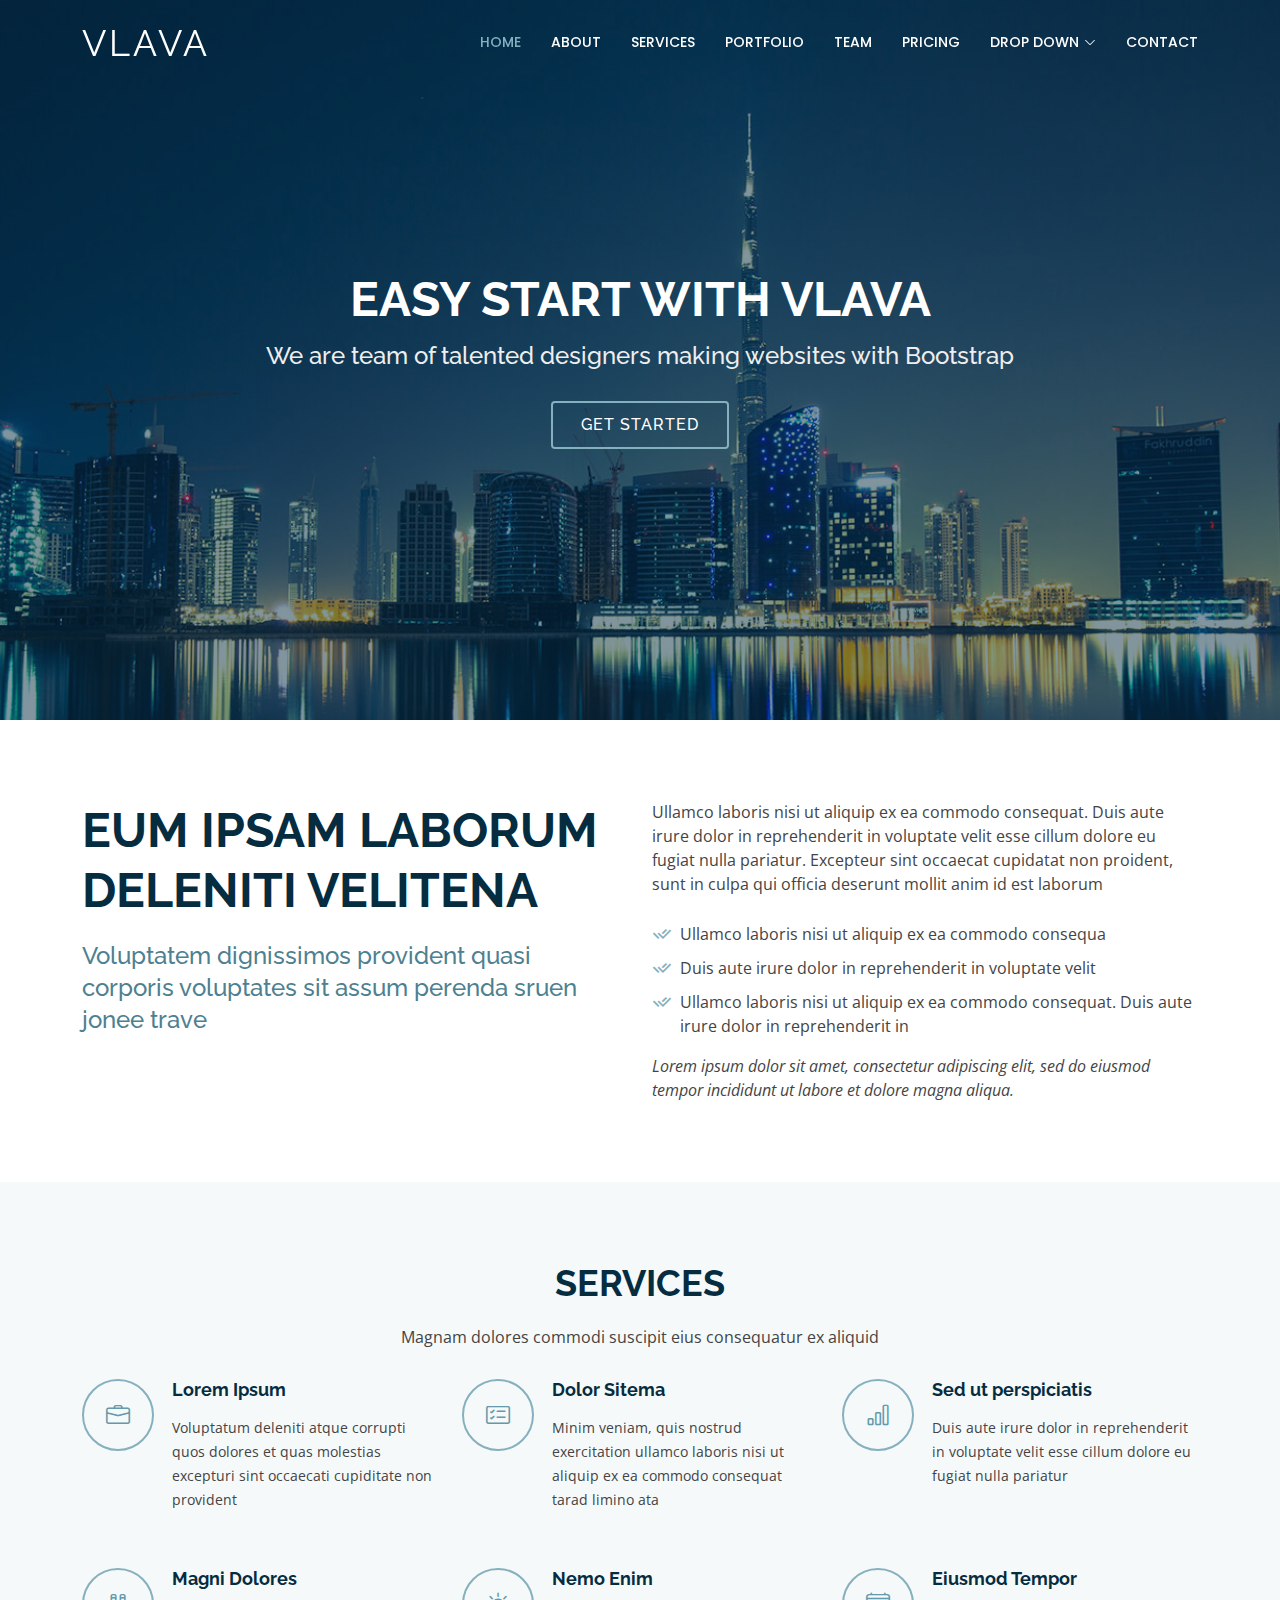
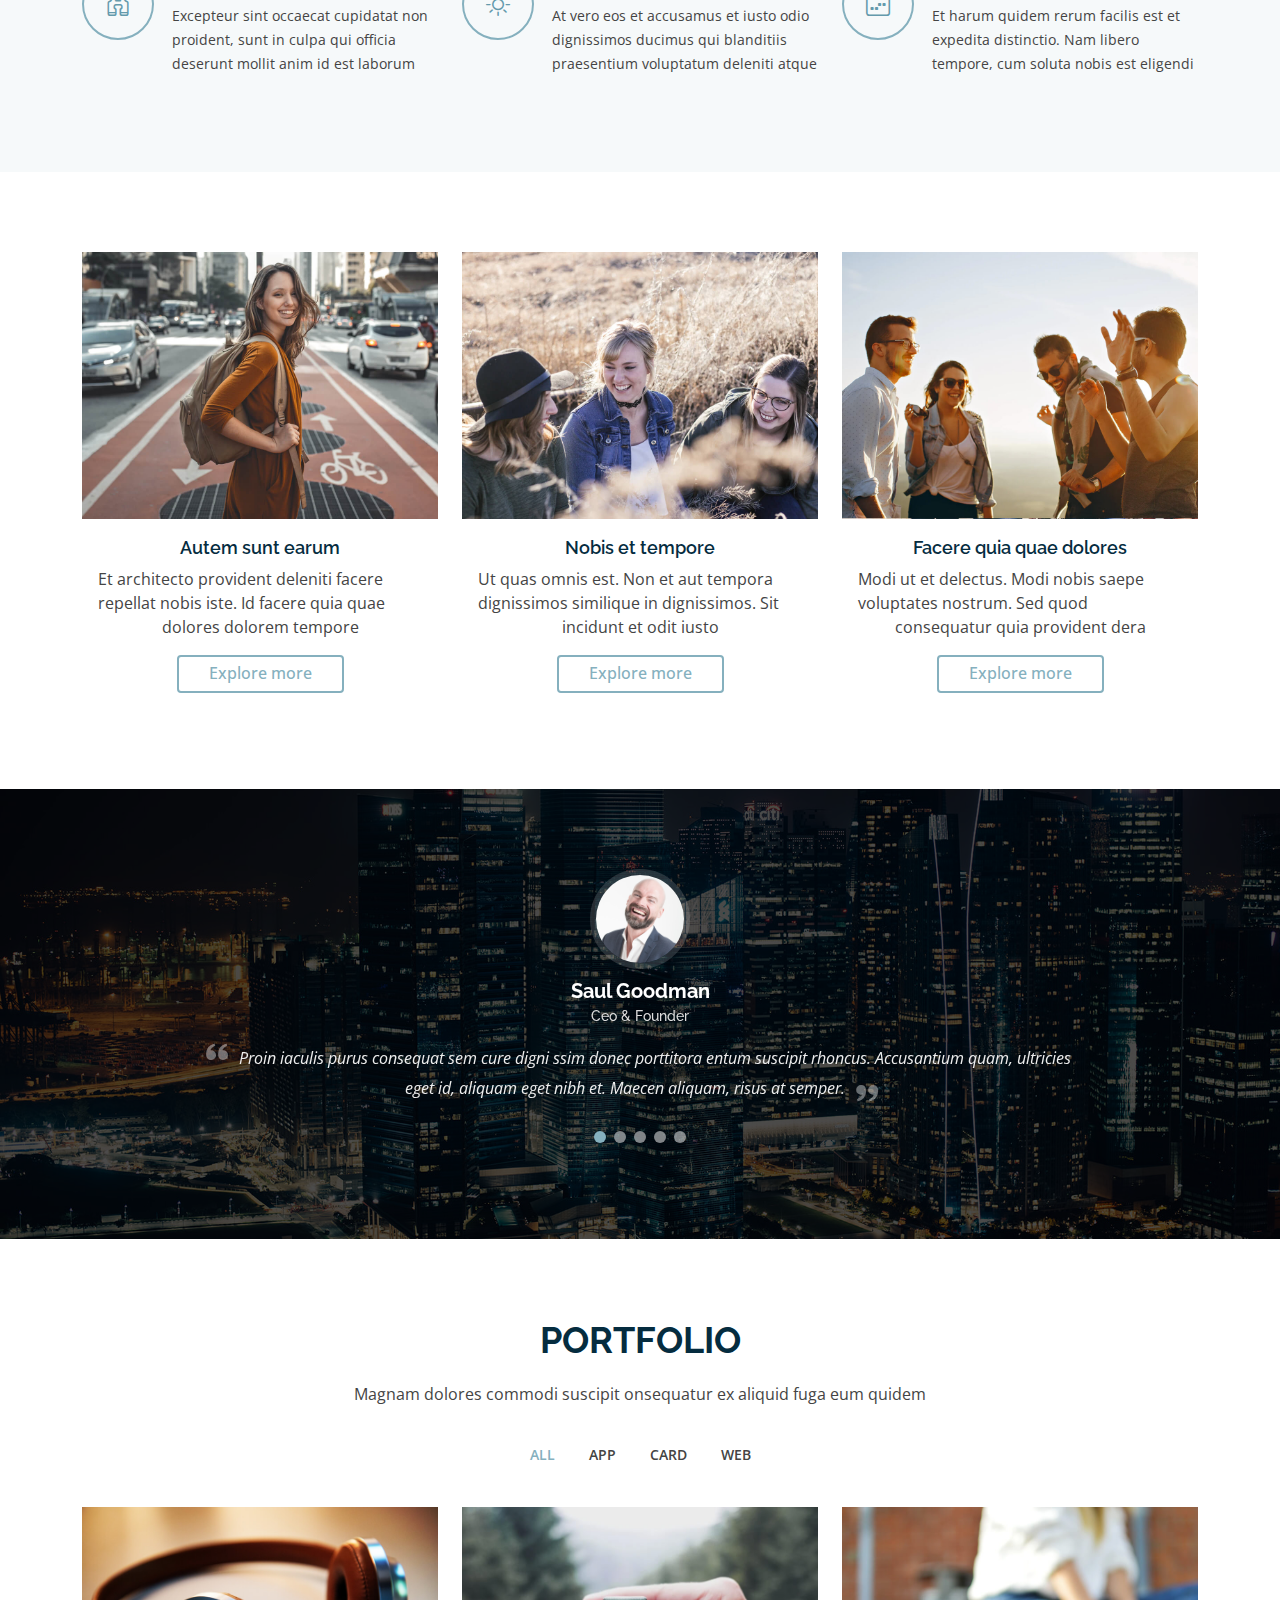
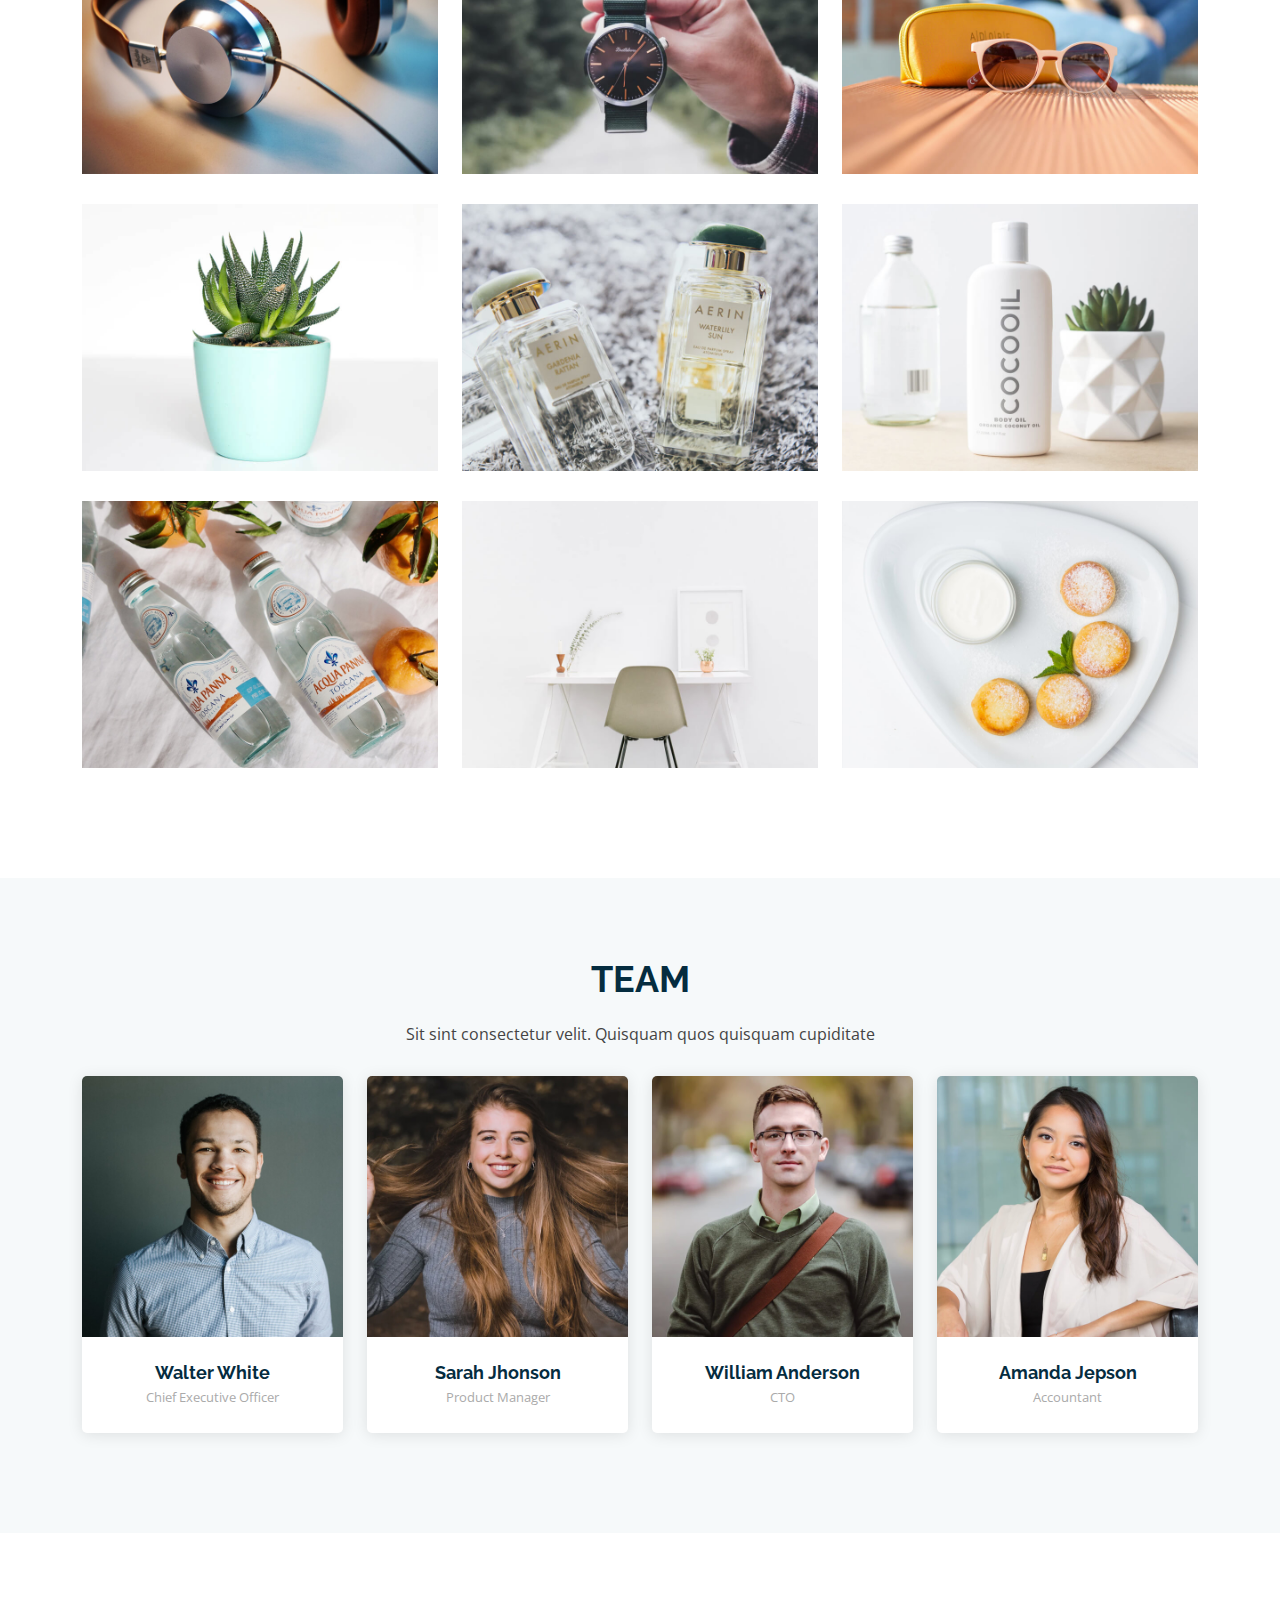
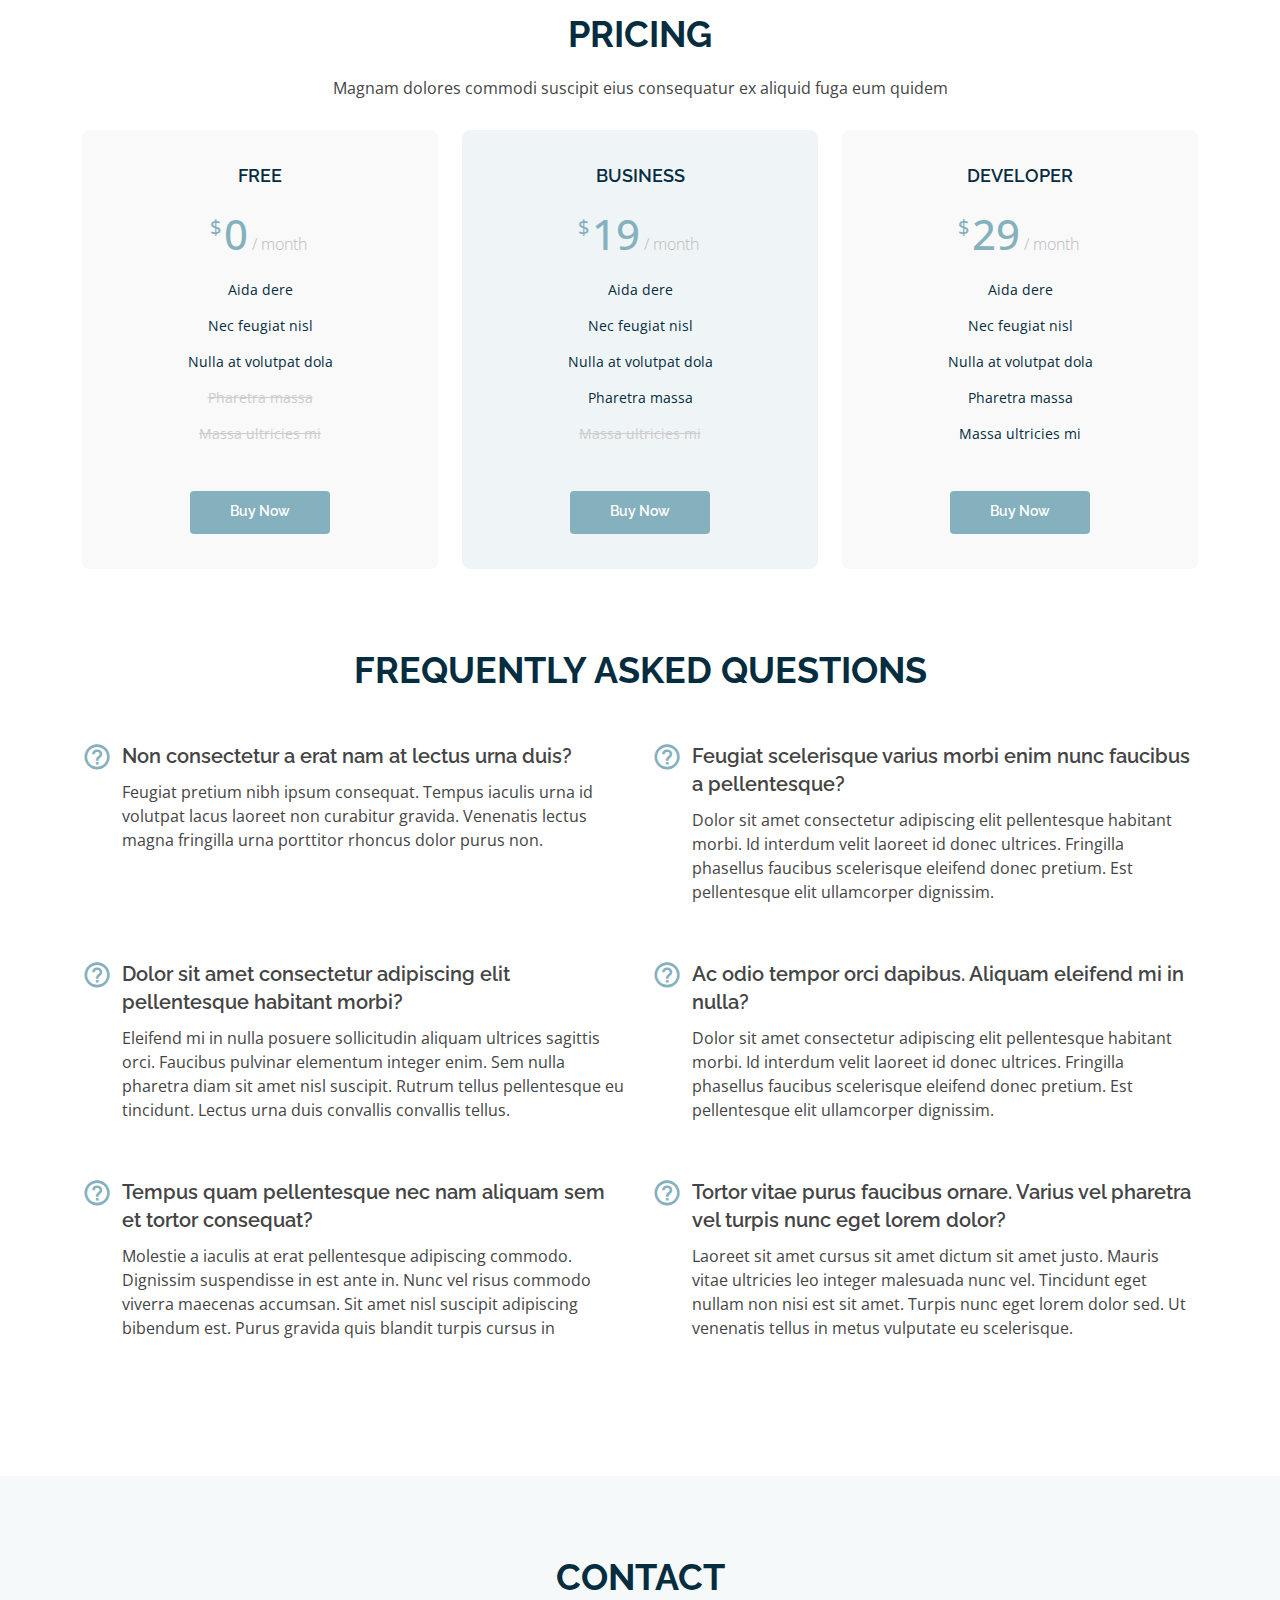
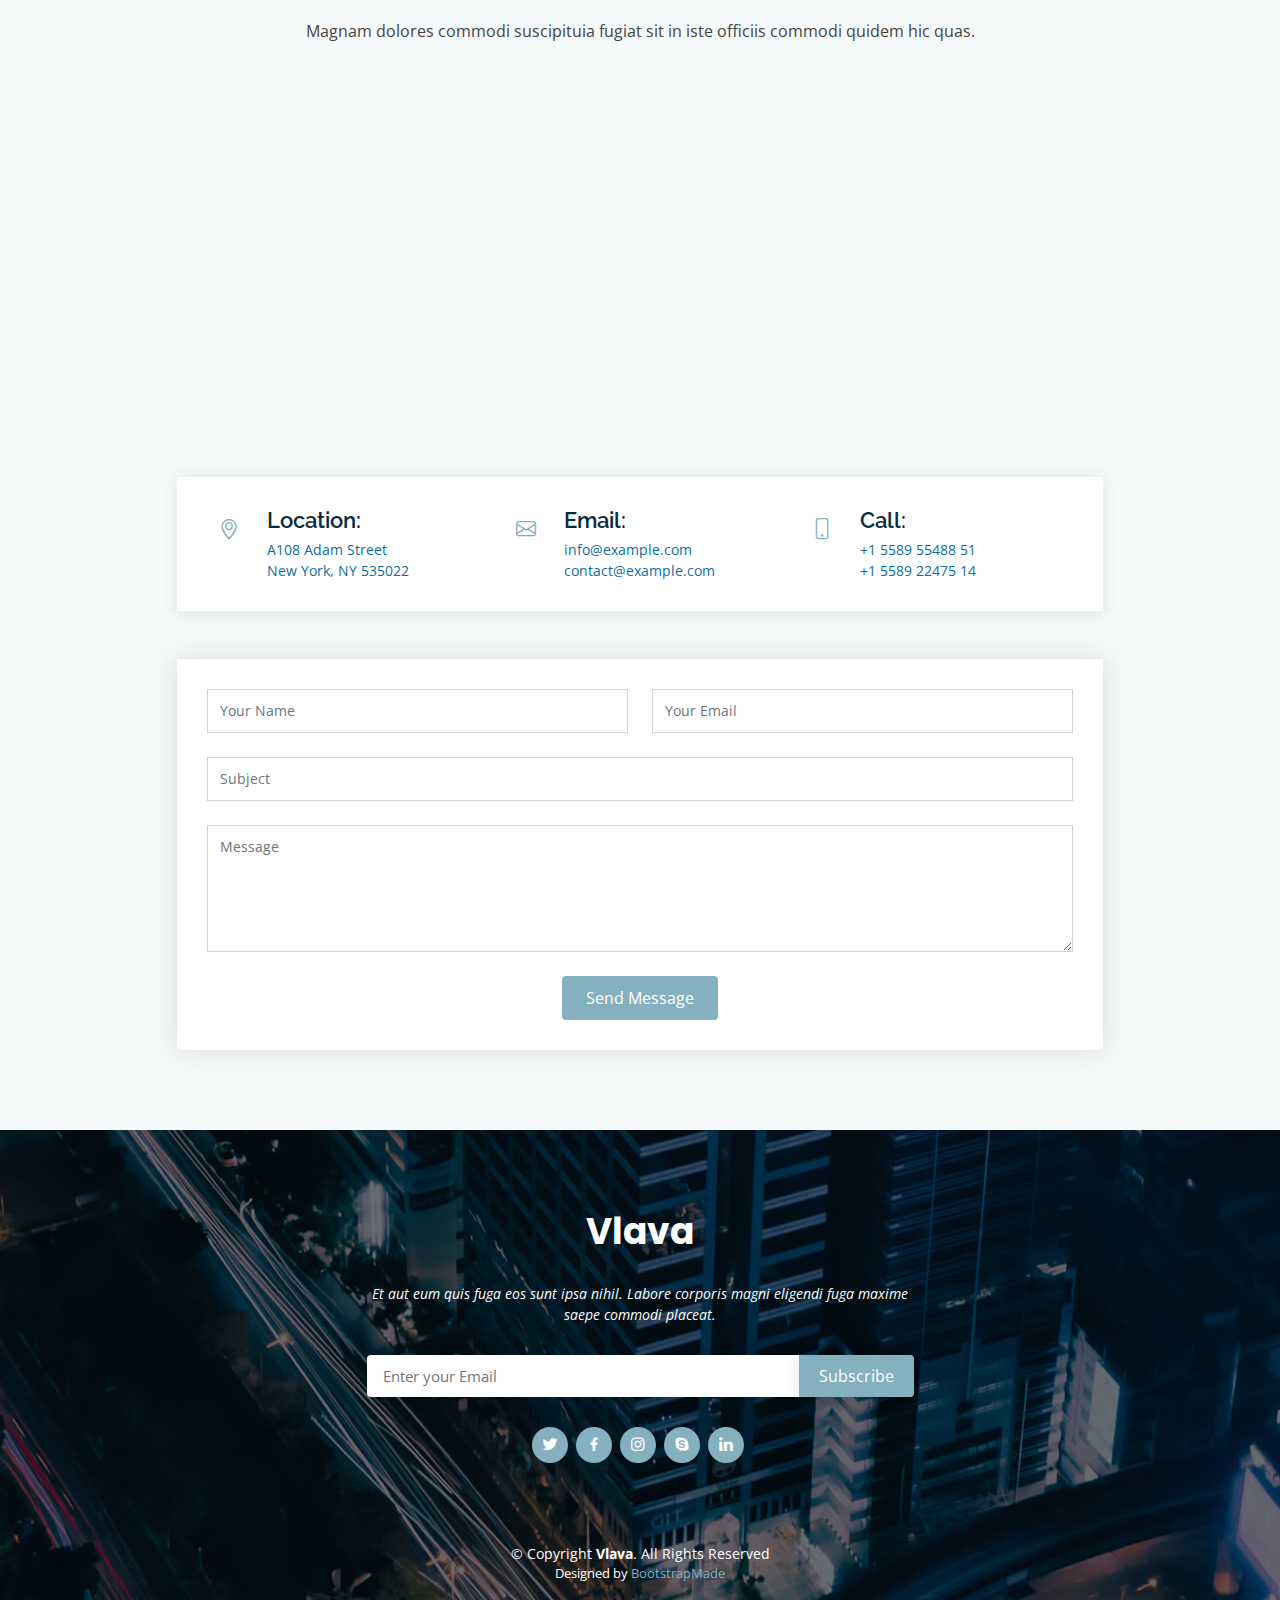
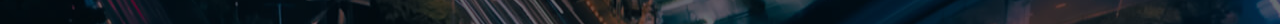
<file: index.html>
<!DOCTYPE html>
<html lang="en">

<head>
  <meta charset="utf-8">
  <meta content="width=device-width, initial-scale=1.0" name="viewport">

  <title>Vlava Bootstrap Template - Index</title>
  <meta content="" name="description">
  <meta content="" name="keywords">

  <!-- Favicons -->
  <link href="assets/img/favicon.png" rel="icon">
  <link href="assets/img/apple-touch-icon.png" rel="apple-touch-icon">

  <!-- Google Fonts -->
  <link href="https://fonts.googleapis.com/css?family=Open+Sans:300,300i,400,400i,600,600i,700,700i|Raleway:300,300i,400,400i,500,500i,600,600i,700,700i|Poppins:300,300i,400,400i,500,500i,600,600i,700,700i" rel="stylesheet">

  <!-- Vendor CSS Files -->
  <link href="assets/vendor/bootstrap/css/bootstrap.min.css" rel="stylesheet">
  <link href="assets/vendor/bootstrap-icons/bootstrap-icons.css" rel="stylesheet">
  <link href="assets/vendor/boxicons/css/boxicons.min.css" rel="stylesheet">
  <link href="assets/vendor/glightbox/css/glightbox.min.css" rel="stylesheet">
  <link href="assets/vendor/remixicon/remixicon.css" rel="stylesheet">
  <link href="assets/vendor/swiper/swiper-bundle.min.css" rel="stylesheet">

  <!-- Template Main CSS File -->
  <link href="assets/css/style.css" rel="stylesheet">

  <!-- =======================================================
  * Template Name: Vlava - v4.2.0
  * Template URL: https://bootstrapmade.com/vlava-free-bootstrap-one-page-template/
  * Author: BootstrapMade.com
  * License: https://bootstrapmade.com/license/
  ======================================================== -->
</head>

<body>

  <!-- ======= Header ======= -->
  <header id="header" class="fixed-top d-flex align-items-center header-transparent">
    <div class="container d-flex align-items-center justify-content-between">

      <div class="logo">
        <h1><a href="index.html">Vlava</a></h1>
        <!-- Uncomment below if you prefer to use an image logo -->
        <!-- <a href="index.html"><img src="assets/img/logo.png" alt="" class="img-fluid"></a>-->
      </div>

      <nav id="navbar" class="navbar">
        <ul>
          <li><a class="nav-link scrollto active" href="#hero">Home</a></li>
          <li><a class="nav-link scrollto" href="#about">About</a></li>
          <li><a class="nav-link scrollto" href="#services">Services</a></li>
          <li><a class="nav-link scrollto " href="#portfolio">Portfolio</a></li>
          <li><a class="nav-link scrollto" href="#team">Team</a></li>
          <li><a class="nav-link scrollto" href="#pricing">Pricing</a></li>
          <li class="dropdown"><a href="#"><span>Drop Down</span> <i class="bi bi-chevron-down"></i></a>
            <ul>
              <li><a href="#">Drop Down 1</a></li>
              <li class="dropdown"><a href="#"><span>Deep Drop Down</span> <i class="bi bi-chevron-right"></i></a>
                <ul>
                  <li><a href="#">Deep Drop Down 1</a></li>
                  <li><a href="#">Deep Drop Down 2</a></li>
                  <li><a href="#">Deep Drop Down 3</a></li>
                  <li><a href="#">Deep Drop Down 4</a></li>
                  <li><a href="#">Deep Drop Down 5</a></li>
                </ul>
              </li>
              <li><a href="#">Drop Down 2</a></li>
              <li><a href="#">Drop Down 3</a></li>
              <li><a href="#">Drop Down 4</a></li>
            </ul>
          </li>
          <li><a class="nav-link scrollto" href="#contact">Contact</a></li>
        </ul>
        <i class="bi bi-list mobile-nav-toggle"></i>
      </nav><!-- .navbar -->

    </div>
  </header><!-- End Header -->

  <!-- ======= Hero Section ======= -->
  <section id="hero">
    <div class="hero-container">
      <h1>Easy start with Vlava</h1>
      <h2>We are team of talented designers making websites with Bootstrap</h2>
      <a href="#about" class="btn-get-started scrollto">Get Started</a>
    </div>
  </section><!-- End Hero -->

  <main id="main">

    <!-- ======= About Section ======= -->
    <section id="about" class="about">
      <div class="container">

        <div class="row content">
          <div class="col-lg-6">
            <h2>Eum ipsam laborum deleniti velitena</h2>
            <h3>Voluptatem dignissimos provident quasi corporis voluptates sit assum perenda sruen jonee trave</h3>
          </div>
          <div class="col-lg-6 pt-4 pt-lg-0">
            <p>
              Ullamco laboris nisi ut aliquip ex ea commodo consequat. Duis aute irure dolor in reprehenderit in voluptate
              velit esse cillum dolore eu fugiat nulla pariatur. Excepteur sint occaecat cupidatat non proident, sunt in
              culpa qui officia deserunt mollit anim id est laborum
            </p>
            <ul>
              <li><i class="ri-check-double-line"></i> Ullamco laboris nisi ut aliquip ex ea commodo consequa</li>
              <li><i class="ri-check-double-line"></i> Duis aute irure dolor in reprehenderit in voluptate velit</li>
              <li><i class="ri-check-double-line"></i> Ullamco laboris nisi ut aliquip ex ea commodo consequat. Duis aute irure dolor in reprehenderit in</li>
            </ul>
            <p class="fst-italic">
              Lorem ipsum dolor sit amet, consectetur adipiscing elit, sed do eiusmod tempor incididunt ut labore et dolore
              magna aliqua.
            </p>
          </div>
        </div>

      </div>
    </section><!-- End About Section -->

    <!-- ======= Services Section ======= -->
    <section id="services" class="services section-bg">
      <div class="container">

        <div class="section-title">
          <h2>Services</h2>
          <p>Magnam dolores commodi suscipit eius consequatur ex aliquid</p>
        </div>

        <div class="row">
          <div class="col-lg-4 col-md-6 icon-box">
            <div class="icon"><i class="bi bi-briefcase"></i></div>
            <h4 class="title"><a href="">Lorem Ipsum</a></h4>
            <p class="description">Voluptatum deleniti atque corrupti quos dolores et quas molestias excepturi sint occaecati cupiditate non provident</p>
          </div>
          <div class="col-lg-4 col-md-6 icon-box">
            <div class="icon"><i class="bi bi-card-checklist"></i></div>
            <h4 class="title"><a href="">Dolor Sitema</a></h4>
            <p class="description">Minim veniam, quis nostrud exercitation ullamco laboris nisi ut aliquip ex ea commodo consequat tarad limino ata</p>
          </div>
          <div class="col-lg-4 col-md-6 icon-box">
            <div class="icon"><i class="bi bi-bar-chart"></i></div>
            <h4 class="title"><a href="">Sed ut perspiciatis</a></h4>
            <p class="description">Duis aute irure dolor in reprehenderit in voluptate velit esse cillum dolore eu fugiat nulla pariatur</p>
          </div>
          <div class="col-lg-4 col-md-6 icon-box">
            <div class="icon"><i class="bi bi-binoculars"></i></div>
            <h4 class="title"><a href="">Magni Dolores</a></h4>
            <p class="description">Excepteur sint occaecat cupidatat non proident, sunt in culpa qui officia deserunt mollit anim id est laborum</p>
          </div>
          <div class="col-lg-4 col-md-6 icon-box">
            <div class="icon"><i class="bi bi-brightness-high"></i></div>
            <h4 class="title"><a href="">Nemo Enim</a></h4>
            <p class="description">At vero eos et accusamus et iusto odio dignissimos ducimus qui blanditiis praesentium voluptatum deleniti atque</p>
          </div>
          <div class="col-lg-4 col-md-6 icon-box">
            <div class="icon"><i class="bi bi-calendar4-week"></i></div>
            <h4 class="title"><a href="">Eiusmod Tempor</a></h4>
            <p class="description">Et harum quidem rerum facilis est et expedita distinctio. Nam libero tempore, cum soluta nobis est eligendi</p>
          </div>
        </div>

      </div>
    </section><!-- End Services Section -->

    <!-- ======= Featured Section ======= -->
    <section id="featured" class="featured">
      <div class="container">

        <div class="row">
          <div class="col-lg-4 col-md-6 d-flex align-items-stretch mb-5 mb-lg-0">
            <div class="card">
              <img src="assets/img/featured-1.jpg" class="card-img-top" alt="...">
              <div class="card-body">
                <h5 class="card-title"><a href="">Autem sunt earum</a></h5>
                <p class="card-text">Et architecto provident deleniti facere repellat nobis iste. Id facere quia quae dolores dolorem tempore</p>
                <a href="#" class="btn">Explore more</a>
              </div>
            </div>
          </div>
          <div class="col-lg-4 col-md-6 d-flex align-items-stretch mb-5 mb-lg-0">
            <div class="card">
              <img src="assets/img/featured-2.jpg" class="card-img-top" alt="...">
              <div class="card-body">
                <h5 class="card-title"><a href="">Nobis et tempore</a></h5>
                <p class="card-text">Ut quas omnis est. Non et aut tempora dignissimos similique in dignissimos. Sit incidunt et odit iusto</p>
                <a href="#" class="btn">Explore more</a>
              </div>
            </div>
          </div>
          <div class="col-lg-4 col-md-6 d-flex align-items-stretch mb-5 mb-lg-0">
            <div class="card">
              <img src="assets/img/featured-3.jpg" class="card-img-top" alt="...">
              <div class="card-body">
                <h5 class="card-title"><a href="">Facere quia quae dolores</a></h5>
                <p class="card-text">Modi ut et delectus. Modi nobis saepe voluptates nostrum. Sed quod consequatur quia provident dera</p>
                <a href="#" class="btn">Explore more</a>
              </div>
            </div>
          </div>
        </div>

      </div>
    </section><!-- End Featured Section -->

    <!-- ======= Testimonials Section ======= -->
    <section id="testimonials" class="testimonials">
      <div class="container position-relative">

        <div class="testimonials-slider swiper-container" data-aos="fade-up" data-aos-delay="100">
          <div class="swiper-wrapper">

            <div class="swiper-slide">
              <div class="testimonial-item">
                <img src="assets/img/testimonials/testimonials-1.jpg" class="testimonial-img" alt="">
                <h3>Saul Goodman</h3>
                <h4>Ceo &amp; Founder</h4>
                <p>
                  <i class="bx bxs-quote-alt-left quote-icon-left"></i>
                  Proin iaculis purus consequat sem cure digni ssim donec porttitora entum suscipit rhoncus. Accusantium quam, ultricies eget id, aliquam eget nibh et. Maecen aliquam, risus at semper.
                  <i class="bx bxs-quote-alt-right quote-icon-right"></i>
                </p>
              </div>
            </div><!-- End testimonial item -->

            <div class="swiper-slide">
              <div class="testimonial-item">
                <img src="assets/img/testimonials/testimonials-2.jpg" class="testimonial-img" alt="">
                <h3>Sara Wilsson</h3>
                <h4>Designer</h4>
                <p>
                  <i class="bx bxs-quote-alt-left quote-icon-left"></i>
                  Export tempor illum tamen malis malis eram quae irure esse labore quem cillum quid cillum eram malis quorum velit fore eram velit sunt aliqua noster fugiat irure amet legam anim culpa.
                  <i class="bx bxs-quote-alt-right quote-icon-right"></i>
                </p>
              </div>
            </div><!-- End testimonial item -->

            <div class="swiper-slide">
              <div class="testimonial-item">
                <img src="assets/img/testimonials/testimonials-3.jpg" class="testimonial-img" alt="">
                <h3>Jena Karlis</h3>
                <h4>Store Owner</h4>
                <p>
                  <i class="bx bxs-quote-alt-left quote-icon-left"></i>
                  Enim nisi quem export duis labore cillum quae magna enim sint quorum nulla quem veniam duis minim tempor labore quem eram duis noster aute amet eram fore quis sint minim.
                  <i class="bx bxs-quote-alt-right quote-icon-right"></i>
                </p>
              </div>
            </div><!-- End testimonial item -->

            <div class="swiper-slide">
              <div class="testimonial-item">
                <img src="assets/img/testimonials/testimonials-4.jpg" class="testimonial-img" alt="">
                <h3>Matt Brandon</h3>
                <h4>Freelancer</h4>
                <p>
                  <i class="bx bxs-quote-alt-left quote-icon-left"></i>
                  Fugiat enim eram quae cillum dolore dolor amet nulla culpa multos export minim fugiat minim velit minim dolor enim duis veniam ipsum anim magna sunt elit fore quem dolore labore illum veniam.
                  <i class="bx bxs-quote-alt-right quote-icon-right"></i>
                </p>
              </div>
            </div><!-- End testimonial item -->

            <div class="swiper-slide">
              <div class="testimonial-item">
                <img src="assets/img/testimonials/testimonials-5.jpg" class="testimonial-img" alt="">
                <h3>John Larson</h3>
                <h4>Entrepreneur</h4>
                <p>
                  <i class="bx bxs-quote-alt-left quote-icon-left"></i>
                  Quis quorum aliqua sint quem legam fore sunt eram irure aliqua veniam tempor noster veniam enim culpa labore duis sunt culpa nulla illum cillum fugiat legam esse veniam culpa fore nisi cillum quid.
                  <i class="bx bxs-quote-alt-right quote-icon-right"></i>
                </p>
              </div>
            </div><!-- End testimonial item -->

          </div>
          <div class="swiper-pagination"></div>
        </div>

      </div>
    </section><!-- End Testimonials Section -->

    <!-- ======= Portfolio Section ======= -->
    <section id="portfolio" class="portfolio">
      <div class="container">

        <div class="section-title">
          <h2>Portfolio</h2>
          <p>Magnam dolores commodi suscipit onsequatur ex aliquid fuga eum quidem</p>
        </div>

        <div class="row">
          <div class="col-lg-12 d-flex justify-content-center">
            <ul id="portfolio-flters">
              <li data-filter="*" class="filter-active">All</li>
              <li data-filter=".filter-app">App</li>
              <li data-filter=".filter-card">Card</li>
              <li data-filter=".filter-web">Web</li>
            </ul>
          </div>
        </div>

        <div class="row portfolio-container">

          <div class="col-lg-4 col-md-6 portfolio-item filter-app">
            <img src="assets/img/portfolio/portfolio-1.jpg" class="img-fluid" alt="">
            <div class="portfolio-info">
              <h4>App 1</h4>
              <p>App</p>
              <a href="assets/img/portfolio/portfolio-1.jpg" data-gallery="portfolioGallery" class="portfolio-lightbox preview-link" title="App 1"><i class="bx bx-plus"></i></a>
              <a href="portfolio-details.html" class="details-link" title="More Details"><i class="bx bx-link"></i></a>
            </div>
          </div>

          <div class="col-lg-4 col-md-6 portfolio-item filter-web">
            <img src="assets/img/portfolio/portfolio-2.jpg" class="img-fluid" alt="">
            <div class="portfolio-info">
              <h4>Web 3</h4>
              <p>Web</p>
              <a href="assets/img/portfolio/portfolio-2.jpg" data-gallery="portfolioGallery" class="portfolio-lightbox preview-link" title="Web 3"><i class="bx bx-plus"></i></a>
              <a href="portfolio-details.html" class="details-link" title="More Details"><i class="bx bx-link"></i></a>
            </div>
          </div>

          <div class="col-lg-4 col-md-6 portfolio-item filter-app">
            <img src="assets/img/portfolio/portfolio-3.jpg" class="img-fluid" alt="">
            <div class="portfolio-info">
              <h4>App 2</h4>
              <p>App</p>
              <a href="assets/img/portfolio/portfolio-3.jpg" data-gallery="portfolioGallery" class="portfolio-lightbox preview-link" title="App 2"><i class="bx bx-plus"></i></a>
              <a href="portfolio-details.html" class="details-link" title="More Details"><i class="bx bx-link"></i></a>
            </div>
          </div>

          <div class="col-lg-4 col-md-6 portfolio-item filter-card">
            <img src="assets/img/portfolio/portfolio-4.jpg" class="img-fluid" alt="">
            <div class="portfolio-info">
              <h4>Card 2</h4>
              <p>Card</p>
              <a href="assets/img/portfolio/portfolio-4.jpg" data-gallery="portfolioGallery" class="portfolio-lightbox preview-link" title="Card 2"><i class="bx bx-plus"></i></a>
              <a href="portfolio-details.html" class="details-link" title="More Details"><i class="bx bx-link"></i></a>
            </div>
          </div>

          <div class="col-lg-4 col-md-6 portfolio-item filter-web">
            <img src="assets/img/portfolio/portfolio-5.jpg" class="img-fluid" alt="">
            <div class="portfolio-info">
              <h4>Web 2</h4>
              <p>Web</p>
              <a href="assets/img/portfolio/portfolio-5.jpg" data-gallery="portfolioGallery" class="portfolio-lightbox preview-link" title="Web 2"><i class="bx bx-plus"></i></a>
              <a href="portfolio-details.html" class="details-link" title="More Details"><i class="bx bx-link"></i></a>
            </div>
          </div>

          <div class="col-lg-4 col-md-6 portfolio-item filter-app">
            <img src="assets/img/portfolio/portfolio-6.jpg" class="img-fluid" alt="">
            <div class="portfolio-info">
              <h4>App 3</h4>
              <p>App</p>
              <a href="assets/img/portfolio/portfolio-6.jpg" data-gallery="portfolioGallery" class="portfolio-lightbox preview-link" title="App 3"><i class="bx bx-plus"></i></a>
              <a href="portfolio-details.html" class="details-link" title="More Details"><i class="bx bx-link"></i></a>
            </div>
          </div>

          <div class="col-lg-4 col-md-6 portfolio-item filter-card">
            <img src="assets/img/portfolio/portfolio-7.jpg" class="img-fluid" alt="">
            <div class="portfolio-info">
              <h4>Card 1</h4>
              <p>Card</p>
              <a href="assets/img/portfolio/portfolio-7.jpg" data-gallery="portfolioGallery" class="portfolio-lightbox preview-link" title="Card 1"><i class="bx bx-plus"></i></a>
              <a href="portfolio-details.html" class="details-link" title="More Details"><i class="bx bx-link"></i></a>
            </div>
          </div>

          <div class="col-lg-4 col-md-6 portfolio-item filter-card">
            <img src="assets/img/portfolio/portfolio-8.jpg" class="img-fluid" alt="">
            <div class="portfolio-info">
              <h4>Card 3</h4>
              <p>Card</p>
              <a href="assets/img/portfolio/portfolio-8.jpg" data-gallery="portfolioGallery" class="portfolio-lightbox preview-link" title="Card 3"><i class="bx bx-plus"></i></a>
              <a href="portfolio-details.html" class="details-link" title="More Details"><i class="bx bx-link"></i></a>
            </div>
          </div>

          <div class="col-lg-4 col-md-6 portfolio-item filter-web">
            <img src="assets/img/portfolio/portfolio-9.jpg" class="img-fluid" alt="">
            <div class="portfolio-info">
              <h4>Web 3</h4>
              <p>Web</p>
              <a href="assets/img/portfolio/portfolio-9.jpg" data-gallery="portfolioGallery" class="portfolio-lightbox preview-link" title="Web 3"><i class="bx bx-plus"></i></a>
              <a href="portfolio-details.html" class="details-link" title="More Details"><i class="bx bx-link"></i></a>
            </div>
          </div>

        </div>

      </div>
    </section><!-- End Portfolio Section -->

    <!-- ======= Team Section ======= -->
    <section id="team" class="team section-bg">
      <div class="container">

        <div class="section-title">
          <h2>Team</h2>
          <p>Sit sint consectetur velit. Quisquam quos quisquam cupiditate</p>
        </div>

        <div class="row">

          <div class="col-lg-3 col-md-6 d-flex align-items-stretch">
            <div class="member">
              <div class="member-img">
                <img src="assets/img/team/team-1.jpg" class="img-fluid" alt="">
                <div class="social">
                  <a href=""><i class="bi bi-twitter"></i></a>
                  <a href=""><i class="bi bi-facebook"></i></a>
                  <a href=""><i class="bi bi-instagram"></i></a>
                  <a href=""><i class="bi bi-linkedin"></i></a>
                </div>
              </div>
              <div class="member-info">
                <h4>Walter White</h4>
                <span>Chief Executive Officer</span>
              </div>
            </div>
          </div>

          <div class="col-lg-3 col-md-6 d-flex align-items-stretch">
            <div class="member">
              <div class="member-img">
                <img src="assets/img/team/team-2.jpg" class="img-fluid" alt="">
                <div class="social">
                  <a href=""><i class="bi bi-twitter"></i></a>
                  <a href=""><i class="bi bi-facebook"></i></a>
                  <a href=""><i class="bi bi-instagram"></i></a>
                  <a href=""><i class="bi bi-linkedin"></i></a>
                </div>
              </div>
              <div class="member-info">
                <h4>Sarah Jhonson</h4>
                <span>Product Manager</span>
              </div>
            </div>
          </div>

          <div class="col-lg-3 col-md-6 d-flex align-items-stretch">
            <div class="member">
              <div class="member-img">
                <img src="assets/img/team/team-3.jpg" class="img-fluid" alt="">
                <div class="social">
                  <a href=""><i class="bi bi-twitter"></i></a>
                  <a href=""><i class="bi bi-facebook"></i></a>
                  <a href=""><i class="bi bi-instagram"></i></a>
                  <a href=""><i class="bi bi-linkedin"></i></a>
                </div>
              </div>
              <div class="member-info">
                <h4>William Anderson</h4>
                <span>CTO</span>
              </div>
            </div>
          </div>

          <div class="col-lg-3 col-md-6 d-flex align-items-stretch">
            <div class="member">
              <div class="member-img">
                <img src="assets/img/team/team-4.jpg" class="img-fluid" alt="">
                <div class="social">
                  <a href=""><i class="bi bi-twitter"></i></a>
                  <a href=""><i class="bi bi-facebook"></i></a>
                  <a href=""><i class="bi bi-instagram"></i></a>
                  <a href=""><i class="bi bi-linkedin"></i></a>
                </div>
              </div>
              <div class="member-info">
                <h4>Amanda Jepson</h4>
                <span>Accountant</span>
              </div>
            </div>
          </div>

        </div>

      </div>
    </section><!-- End Team Section -->

    <!-- ======= Pricing Section ======= -->
    <section id="pricing" class="pricing">
      <div class="container">

        <div class="section-title">
          <h2>Pricing</h2>
          <p>Magnam dolores commodi suscipit eius consequatur ex aliquid fuga eum quidem</p>
        </div>

        <div class="row">

          <div class="col-lg-4 col-md-6">
            <div class="box">
              <h3>Free</h3>
              <h4><sup>$</sup>0<span> / month</span></h4>
              <ul>
                <li>Aida dere</li>
                <li>Nec feugiat nisl</li>
                <li>Nulla at volutpat dola</li>
                <li class="na">Pharetra massa</li>
                <li class="na">Massa ultricies mi</li>
              </ul>
              <div class="btn-wrap">
                <a href="#" class="btn-buy">Buy Now</a>
              </div>
            </div>
          </div>

          <div class="col-lg-4 col-md-6 mt-4 mt-md-0">
            <div class="box featured">
              <h3>Business</h3>
              <h4><sup>$</sup>19<span> / month</span></h4>
              <ul>
                <li>Aida dere</li>
                <li>Nec feugiat nisl</li>
                <li>Nulla at volutpat dola</li>
                <li>Pharetra massa</li>
                <li class="na">Massa ultricies mi</li>
              </ul>
              <div class="btn-wrap">
                <a href="#" class="btn-buy">Buy Now</a>
              </div>
            </div>
          </div>

          <div class="col-lg-4 col-md-6 mt-4 mt-lg-0">
            <div class="box">
              <h3>Developer</h3>
              <h4><sup>$</sup>29<span> / month</span></h4>
              <ul>
                <li>Aida dere</li>
                <li>Nec feugiat nisl</li>
                <li>Nulla at volutpat dola</li>
                <li>Pharetra massa</li>
                <li>Massa ultricies mi</li>
              </ul>
              <div class="btn-wrap">
                <a href="#" class="btn-buy">Buy Now</a>
              </div>
            </div>
          </div>

        </div>

      </div>
    </section><!-- End Pricing Section -->

    <!-- ======= Frequently Asked Questions Section ======= -->
    <section id="faq" class="faq">
      <div class="container">

        <div class="section-title">
          <h2>Frequently Asked Questions</h2>
        </div>

        <div class="row  d-flex align-items-stretch">

          <div class="col-lg-6 faq-item">
            <i class="bx bx-help-circle"></i>
            <h4>Non consectetur a erat nam at lectus urna duis?</h4>
            <p>
              Feugiat pretium nibh ipsum consequat. Tempus iaculis urna id volutpat lacus laoreet non curabitur gravida. Venenatis lectus magna fringilla urna porttitor rhoncus dolor purus non.
            </p>
          </div>

          <div class="col-lg-6 faq-item">
            <i class="bx bx-help-circle"></i>
            <h4>Feugiat scelerisque varius morbi enim nunc faucibus a pellentesque?</h4>
            <p>
              Dolor sit amet consectetur adipiscing elit pellentesque habitant morbi. Id interdum velit laoreet id donec ultrices. Fringilla phasellus faucibus scelerisque eleifend donec pretium. Est pellentesque elit ullamcorper dignissim.
            </p>
          </div>

          <div class="col-lg-6 faq-item">
            <i class="bx bx-help-circle"></i>
            <h4>Dolor sit amet consectetur adipiscing elit pellentesque habitant morbi?</h4>
            <p>
              Eleifend mi in nulla posuere sollicitudin aliquam ultrices sagittis orci. Faucibus pulvinar elementum integer enim. Sem nulla pharetra diam sit amet nisl suscipit. Rutrum tellus pellentesque eu tincidunt. Lectus urna duis convallis convallis tellus.
            </p>
          </div>

          <div class="col-lg-6 faq-item">
            <i class="bx bx-help-circle"></i>
            <h4>Ac odio tempor orci dapibus. Aliquam eleifend mi in nulla?</h4>
            <p>
              Dolor sit amet consectetur adipiscing elit pellentesque habitant morbi. Id interdum velit laoreet id donec ultrices. Fringilla phasellus faucibus scelerisque eleifend donec pretium. Est pellentesque elit ullamcorper dignissim.
            </p>
          </div>

          <div class="col-lg-6 faq-item">
            <i class="bx bx-help-circle"></i>
            <h4>Tempus quam pellentesque nec nam aliquam sem et tortor consequat?</h4>
            <p>
              Molestie a iaculis at erat pellentesque adipiscing commodo. Dignissim suspendisse in est ante in. Nunc vel risus commodo viverra maecenas accumsan. Sit amet nisl suscipit adipiscing bibendum est. Purus gravida quis blandit turpis cursus in
            </p>
          </div>

          <div class="col-lg-6 faq-item">
            <i class="bx bx-help-circle"></i>
            <h4>Tortor vitae purus faucibus ornare. Varius vel pharetra vel turpis nunc eget lorem dolor?</h4>
            <p>
              Laoreet sit amet cursus sit amet dictum sit amet justo. Mauris vitae ultricies leo integer malesuada nunc vel. Tincidunt eget nullam non nisi est sit amet. Turpis nunc eget lorem dolor sed. Ut venenatis tellus in metus vulputate eu scelerisque.
            </p>
          </div>

        </div>

      </div>
    </section><!-- End Frequently Asked Questions Section -->

    <!-- ======= Contact Section ======= -->
    <section id="contact" class="contact section-bg">
      <div class="container">

        <div class="section-title">
          <h2>Contact</h2>
          <p>Magnam dolores commodi suscipituia fugiat sit in iste officiis commodi quidem hic quas.</p>
        </div>
      </div>
      <div class="map">
        <iframe style="border:0; width: 100%; height: 350px;" src="https://www.google.com/maps/embed?pb=!1m14!1m8!1m3!1d12097.433213460943!2d-74.0062269!3d40.7101282!3m2!1i1024!2i768!4f13.1!3m3!1m2!1s0x0%3A0xb89d1fe6bc499443!2sDowntown+Conference+Center!5e0!3m2!1smk!2sbg!4v1539943755621" frameborder="0" allowfullscreen></iframe>
      </div>
      <div class="container">
        <div class="row mt-5 justify-content-center">

          <div class="col-lg-10">

            <div class="info-wrap">
              <div class="row">
                <div class="col-lg-4 info">
                  <i class="bi bi-geo-alt"></i>
                  <h4>Location:</h4>
                  <p>A108 Adam Street<br>New York, NY 535022</p>
                </div>

                <div class="col-lg-4 info mt-4 mt-lg-0">
                  <i class="bi bi-envelope"></i>
                  <h4>Email:</h4>
                  <p>info@example.com<br>contact@example.com</p>
                </div>

                <div class="col-lg-4 info mt-4 mt-lg-0">
                  <i class="bi bi-phone"></i>
                  <h4>Call:</h4>
                  <p>+1 5589 55488 51<br>+1 5589 22475 14</p>
                </div>
              </div>
            </div>

          </div>

        </div>

        <div class="row mt-5 justify-content-center">
          <div class="col-lg-10">
            <form action="forms/contact.php" method="post" role="form" class="php-email-form">
              <div class="row">
                <div class="col-md-6 form-group">
                  <input type="text" name="name" class="form-control" id="name" placeholder="Your Name" required>
                </div>
                <div class="col-md-6 form-group mt-3 mt-md-0">
                  <input type="email" class="form-control" name="email" id="email" placeholder="Your Email" required>
                </div>
              </div>
              <div class="form-group mt-3">
                <input type="text" class="form-control" name="subject" id="subject" placeholder="Subject" required>
              </div>
              <div class="form-group mt-3">
                <textarea class="form-control" name="message" rows="5" placeholder="Message" required></textarea>
              </div>
              <div class="my-3">
                <div class="loading">Loading</div>
                <div class="error-message"></div>
                <div class="sent-message">Your message has been sent. Thank you!</div>
              </div>
              <div class="text-center"><button type="submit">Send Message</button></div>
            </form>
          </div>

        </div>

      </div>
    </section><!-- End Contact Section -->

  </main><!-- End #main -->

  <!-- ======= Footer ======= -->
  <footer id="footer">

    <div class="footer-top">

      <div class="container">

        <div class="row  justify-content-center">
          <div class="col-lg-6">
            <h3>Vlava</h3>
            <p>Et aut eum quis fuga eos sunt ipsa nihil. Labore corporis magni eligendi fuga maxime saepe commodi placeat.</p>
          </div>
        </div>

        <div class="row footer-newsletter justify-content-center">
          <div class="col-lg-6">
            <form action="" method="post">
              <input type="email" name="email" placeholder="Enter your Email"><input type="submit" value="Subscribe">
            </form>
          </div>
        </div>

        <div class="social-links">
          <a href="#" class="twitter"><i class="bx bxl-twitter"></i></a>
          <a href="#" class="facebook"><i class="bx bxl-facebook"></i></a>
          <a href="#" class="instagram"><i class="bx bxl-instagram"></i></a>
          <a href="#" class="google-plus"><i class="bx bxl-skype"></i></a>
          <a href="#" class="linkedin"><i class="bx bxl-linkedin"></i></a>
        </div>

      </div>
    </div>

    <div class="container footer-bottom clearfix">
      <div class="copyright">
        &copy; Copyright <strong><span>Vlava</span></strong>. All Rights Reserved
      </div>
      <div class="credits">
        <!-- All the links in the footer should remain intact. -->
        <!-- You can delete the links only if you purchased the pro version. -->
        <!-- Licensing information: https://bootstrapmade.com/license/ -->
        <!-- Purchase the pro version with working PHP/AJAX contact form: https://bootstrapmade.com/vlava-free-bootstrap-one-page-template/ -->
        Designed by <a href="https://bootstrapmade.com/">BootstrapMade</a>
      </div>
    </div>
  </footer><!-- End Footer -->

  <a href="#" class="back-to-top d-flex align-items-center justify-content-center"><i class="bi bi-arrow-up-short"></i></a>

  <!-- Vendor JS Files -->
  <script src="assets/vendor/bootstrap/js/bootstrap.bundle.min.js"></script>
  <script src="assets/vendor/glightbox/js/glightbox.min.js"></script>
  <script src="assets/vendor/isotope-layout/isotope.pkgd.min.js"></script>
  <script src="assets/vendor/php-email-form/validate.js"></script>
  <script src="assets/vendor/swiper/swiper-bundle.min.js"></script>

  <!-- Template Main JS File -->
  <script src="assets/js/main.js"></script>
  <script src="./index.js"></script>

</body>

</html>
</file>
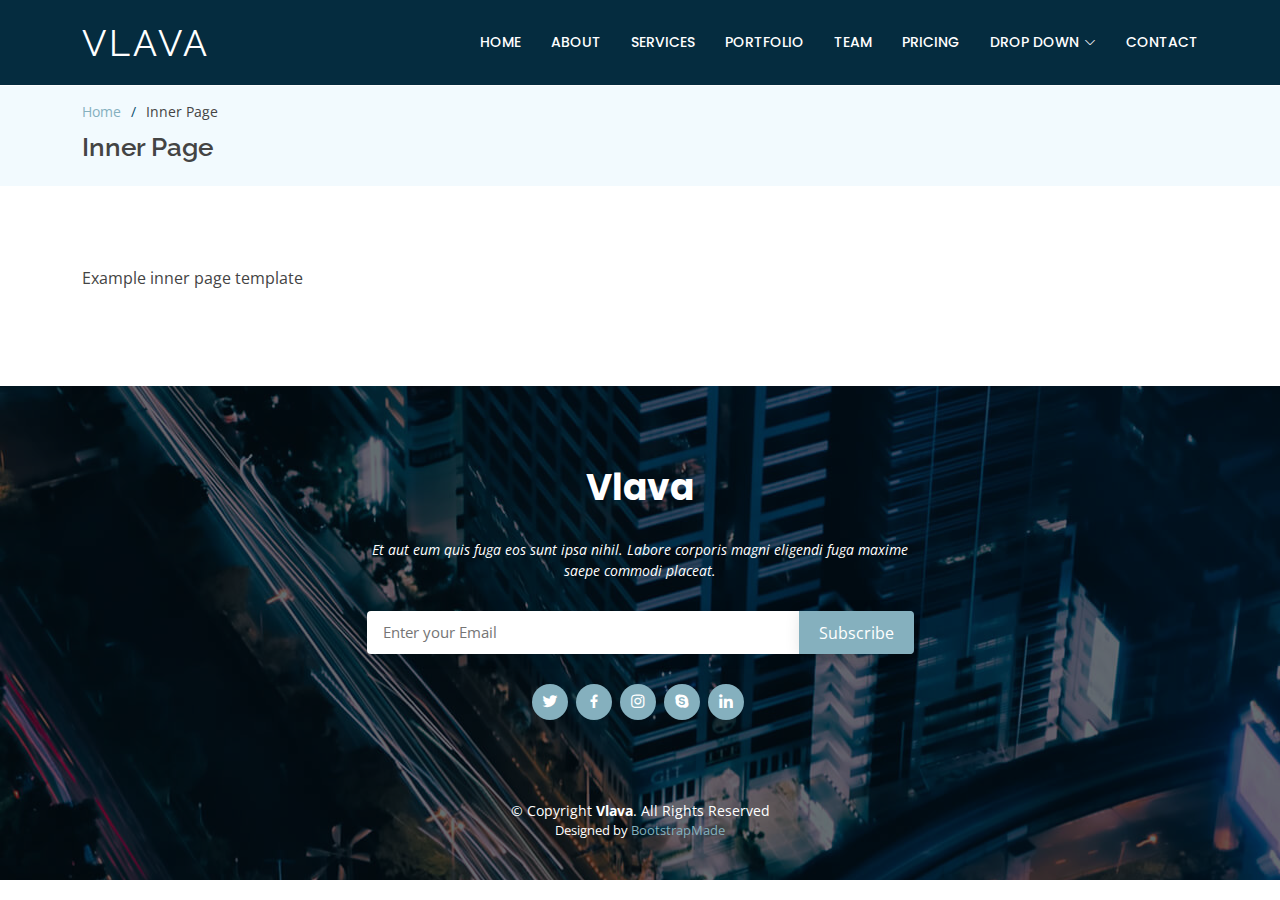
<file: inner-page.html>
<!DOCTYPE html>
<html lang="en">

<head>
  <meta charset="utf-8">
  <meta content="width=device-width, initial-scale=1.0" name="viewport">

  <title>Inner Page - Vlava Bootstrap Template</title>
  <meta content="" name="description">
  <meta content="" name="keywords">

  <!-- Favicons -->
  <link href="assets/img/favicon.png" rel="icon">
  <link href="assets/img/apple-touch-icon.png" rel="apple-touch-icon">

  <!-- Google Fonts -->
  <link href="https://fonts.googleapis.com/css?family=Open+Sans:300,300i,400,400i,600,600i,700,700i|Raleway:300,300i,400,400i,500,500i,600,600i,700,700i|Poppins:300,300i,400,400i,500,500i,600,600i,700,700i" rel="stylesheet">

  <!-- Vendor CSS Files -->
  <link href="assets/vendor/bootstrap/css/bootstrap.min.css" rel="stylesheet">
  <link href="assets/vendor/bootstrap-icons/bootstrap-icons.css" rel="stylesheet">
  <link href="assets/vendor/boxicons/css/boxicons.min.css" rel="stylesheet">
  <link href="assets/vendor/glightbox/css/glightbox.min.css" rel="stylesheet">
  <link href="assets/vendor/remixicon/remixicon.css" rel="stylesheet">
  <link href="assets/vendor/swiper/swiper-bundle.min.css" rel="stylesheet">

  <!-- Template Main CSS File -->
  <link href="assets/css/style.css" rel="stylesheet">

  <!-- =======================================================
  * Template Name: Vlava - v4.2.0
  * Template URL: https://bootstrapmade.com/vlava-free-bootstrap-one-page-template/
  * Author: BootstrapMade.com
  * License: https://bootstrapmade.com/license/
  ======================================================== -->
</head>

<body>

  <!-- ======= Header ======= -->
  <header id="header" class="fixed-top d-flex align-items-center ">
    <div class="container d-flex align-items-center justify-content-between">

      <div class="logo">
        <h1><a href="index.html">Vlava</a></h1>
        <!-- Uncomment below if you prefer to use an image logo -->
        <!-- <a href="index.html"><img src="assets/img/logo.png" alt="" class="img-fluid"></a>-->
      </div>

      <nav id="navbar" class="navbar">
        <ul>
          <li><a class="nav-link scrollto " href="#hero">Home</a></li>
          <li><a class="nav-link scrollto" href="#about">About</a></li>
          <li><a class="nav-link scrollto" href="#services">Services</a></li>
          <li><a class="nav-link scrollto " href="#portfolio">Portfolio</a></li>
          <li><a class="nav-link scrollto" href="#team">Team</a></li>
          <li><a class="nav-link scrollto" href="#pricing">Pricing</a></li>
          <li class="dropdown"><a href="#"><span>Drop Down</span> <i class="bi bi-chevron-down"></i></a>
            <ul>
              <li><a href="#">Drop Down 1</a></li>
              <li class="dropdown"><a href="#"><span>Deep Drop Down</span> <i class="bi bi-chevron-right"></i></a>
                <ul>
                  <li><a href="#">Deep Drop Down 1</a></li>
                  <li><a href="#">Deep Drop Down 2</a></li>
                  <li><a href="#">Deep Drop Down 3</a></li>
                  <li><a href="#">Deep Drop Down 4</a></li>
                  <li><a href="#">Deep Drop Down 5</a></li>
                </ul>
              </li>
              <li><a href="#">Drop Down 2</a></li>
              <li><a href="#">Drop Down 3</a></li>
              <li><a href="#">Drop Down 4</a></li>
            </ul>
          </li>
          <li><a class="nav-link scrollto" href="#contact">Contact</a></li>
        </ul>
        <i class="bi bi-list mobile-nav-toggle"></i>
      </nav><!-- .navbar -->

    </div>
  </header><!-- End Header -->

  <main id="main">

    <!-- ======= Breadcrumbs ======= -->
    <section id="breadcrumbs" class="breadcrumbs">
      <div class="container">

        <ol>
          <li><a href="index.html">Home</a></li>
          <li>Inner Page</li>
        </ol>
        <h2>Inner Page</h2>

      </div>
    </section><!-- End Breadcrumbs -->

    <section class="inner-page">
      <div class="container">
        <p>
          Example inner page template
        </p>
      </div>
    </section>

  </main><!-- End #main -->

  <!-- ======= Footer ======= -->
  <footer id="footer">

    <div class="footer-top">

      <div class="container">

        <div class="row  justify-content-center">
          <div class="col-lg-6">
            <h3>Vlava</h3>
            <p>Et aut eum quis fuga eos sunt ipsa nihil. Labore corporis magni eligendi fuga maxime saepe commodi placeat.</p>
          </div>
        </div>

        <div class="row footer-newsletter justify-content-center">
          <div class="col-lg-6">
            <form action="" method="post">
              <input type="email" name="email" placeholder="Enter your Email"><input type="submit" value="Subscribe">
            </form>
          </div>
        </div>

        <div class="social-links">
          <a href="#" class="twitter"><i class="bx bxl-twitter"></i></a>
          <a href="#" class="facebook"><i class="bx bxl-facebook"></i></a>
          <a href="#" class="instagram"><i class="bx bxl-instagram"></i></a>
          <a href="#" class="google-plus"><i class="bx bxl-skype"></i></a>
          <a href="#" class="linkedin"><i class="bx bxl-linkedin"></i></a>
        </div>

      </div>
    </div>

    <div class="container footer-bottom clearfix">
      <div class="copyright">
        &copy; Copyright <strong><span>Vlava</span></strong>. All Rights Reserved
      </div>
      <div class="credits">
        <!-- All the links in the footer should remain intact. -->
        <!-- You can delete the links only if you purchased the pro version. -->
        <!-- Licensing information: https://bootstrapmade.com/license/ -->
        <!-- Purchase the pro version with working PHP/AJAX contact form: https://bootstrapmade.com/vlava-free-bootstrap-one-page-template/ -->
        Designed by <a href="https://bootstrapmade.com/">BootstrapMade</a>
      </div>
    </div>
  </footer><!-- End Footer -->

  <a href="#" class="back-to-top d-flex align-items-center justify-content-center"><i class="bi bi-arrow-up-short"></i></a>

  <!-- Vendor JS Files -->
  <script src="assets/vendor/bootstrap/js/bootstrap.bundle.min.js"></script>
  <script src="assets/vendor/glightbox/js/glightbox.min.js"></script>
  <script src="assets/vendor/isotope-layout/isotope.pkgd.min.js"></script>
  <script src="assets/vendor/php-email-form/validate.js"></script>
  <script src="assets/vendor/swiper/swiper-bundle.min.js"></script>

  <!-- Template Main JS File -->
  <script src="assets/js/main.js"></script>

</body>

</html>
</file>
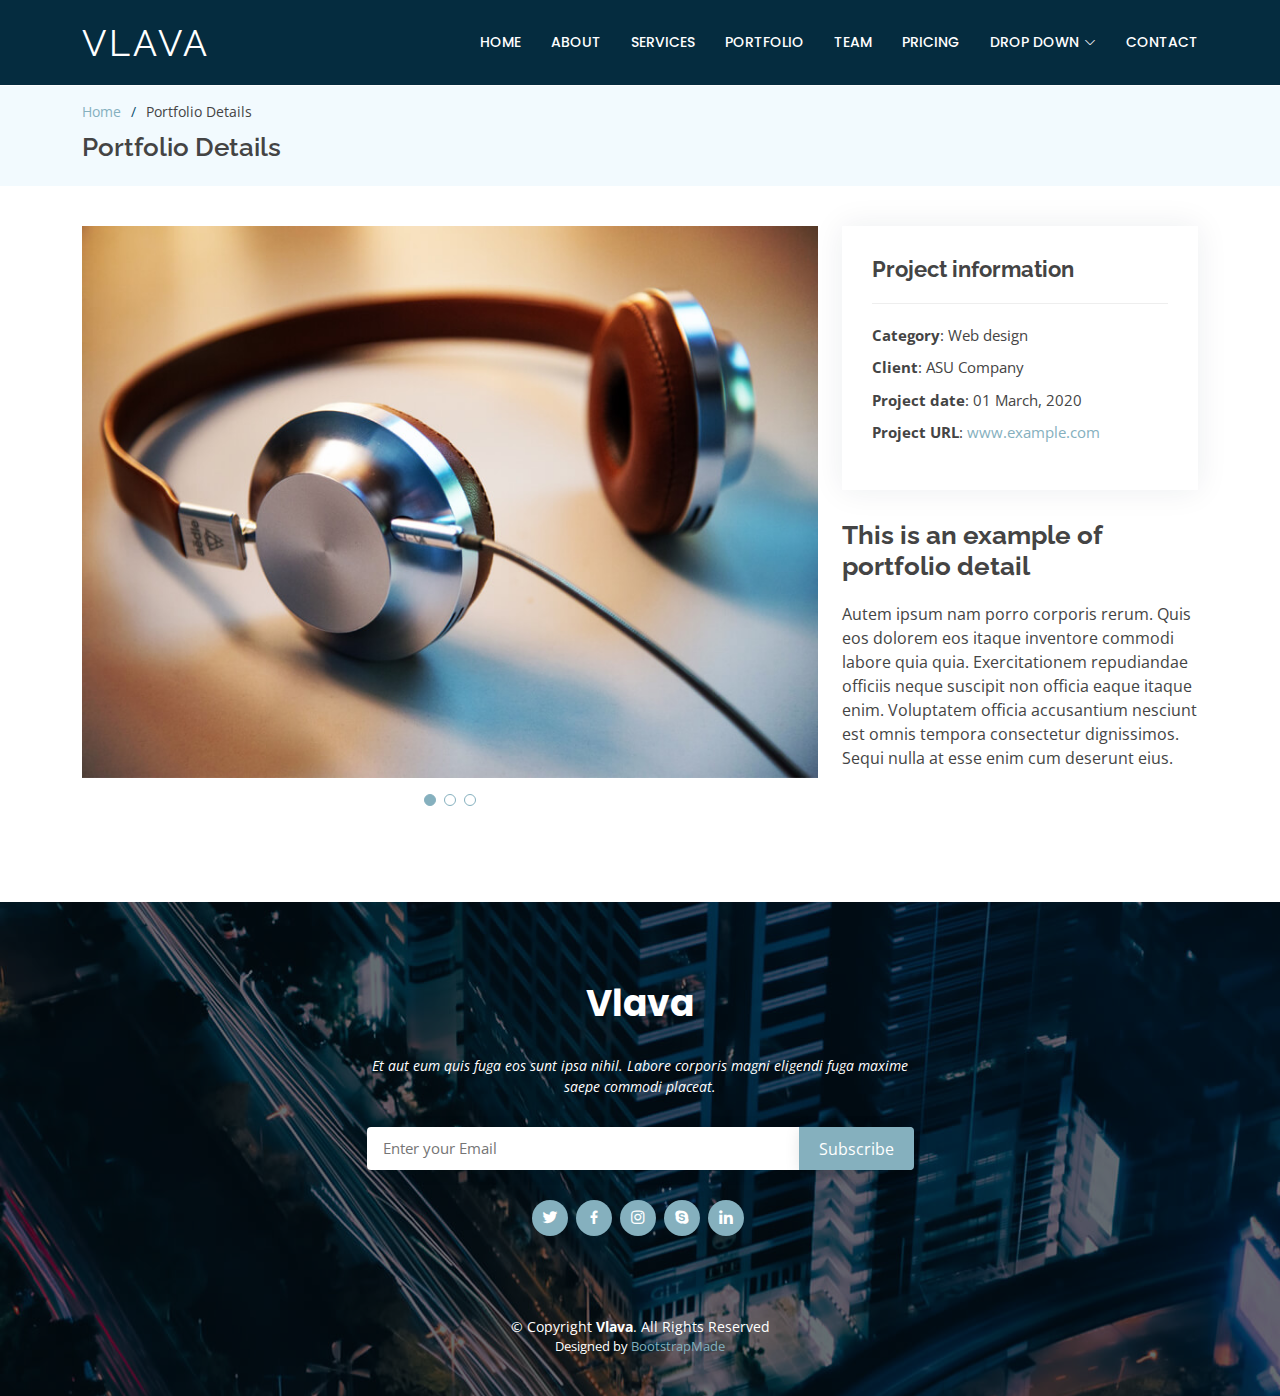
<file: portfolio-details.html>
<!DOCTYPE html>
<html lang="en">

<head>
  <meta charset="utf-8">
  <meta content="width=device-width, initial-scale=1.0" name="viewport">

  <title>Portfolio Details - Vlava Bootstrap Template</title>
  <meta content="" name="description">
  <meta content="" name="keywords">

  <!-- Favicons -->
  <link href="assets/img/favicon.png" rel="icon">
  <link href="assets/img/apple-touch-icon.png" rel="apple-touch-icon">

  <!-- Google Fonts -->
  <link href="https://fonts.googleapis.com/css?family=Open+Sans:300,300i,400,400i,600,600i,700,700i|Raleway:300,300i,400,400i,500,500i,600,600i,700,700i|Poppins:300,300i,400,400i,500,500i,600,600i,700,700i" rel="stylesheet">

  <!-- Vendor CSS Files -->
  <link href="assets/vendor/bootstrap/css/bootstrap.min.css" rel="stylesheet">
  <link href="assets/vendor/bootstrap-icons/bootstrap-icons.css" rel="stylesheet">
  <link href="assets/vendor/boxicons/css/boxicons.min.css" rel="stylesheet">
  <link href="assets/vendor/glightbox/css/glightbox.min.css" rel="stylesheet">
  <link href="assets/vendor/remixicon/remixicon.css" rel="stylesheet">
  <link href="assets/vendor/swiper/swiper-bundle.min.css" rel="stylesheet">

  <!-- Template Main CSS File -->
  <link href="assets/css/style.css" rel="stylesheet">

  <!-- =======================================================
  * Template Name: Vlava - v4.2.0
  * Template URL: https://bootstrapmade.com/vlava-free-bootstrap-one-page-template/
  * Author: BootstrapMade.com
  * License: https://bootstrapmade.com/license/
  ======================================================== -->
</head>

<body>

  <!-- ======= Header ======= -->
  <header id="header" class="fixed-top d-flex align-items-center ">
    <div class="container d-flex align-items-center justify-content-between">

      <div class="logo">
        <h1><a href="index.html">Vlava</a></h1>
        <!-- Uncomment below if you prefer to use an image logo -->
        <!-- <a href="index.html"><img src="assets/img/logo.png" alt="" class="img-fluid"></a>-->
      </div>

      <nav id="navbar" class="navbar">
        <ul>
          <li><a class="nav-link scrollto " href="#hero">Home</a></li>
          <li><a class="nav-link scrollto" href="#about">About</a></li>
          <li><a class="nav-link scrollto" href="#services">Services</a></li>
          <li><a class="nav-link scrollto " href="#portfolio">Portfolio</a></li>
          <li><a class="nav-link scrollto" href="#team">Team</a></li>
          <li><a class="nav-link scrollto" href="#pricing">Pricing</a></li>
          <li class="dropdown"><a href="#"><span>Drop Down</span> <i class="bi bi-chevron-down"></i></a>
            <ul>
              <li><a href="#">Drop Down 1</a></li>
              <li class="dropdown"><a href="#"><span>Deep Drop Down</span> <i class="bi bi-chevron-right"></i></a>
                <ul>
                  <li><a href="#">Deep Drop Down 1</a></li>
                  <li><a href="#">Deep Drop Down 2</a></li>
                  <li><a href="#">Deep Drop Down 3</a></li>
                  <li><a href="#">Deep Drop Down 4</a></li>
                  <li><a href="#">Deep Drop Down 5</a></li>
                </ul>
              </li>
              <li><a href="#">Drop Down 2</a></li>
              <li><a href="#">Drop Down 3</a></li>
              <li><a href="#">Drop Down 4</a></li>
            </ul>
          </li>
          <li><a class="nav-link scrollto" href="#contact">Contact</a></li>
        </ul>
        <i class="bi bi-list mobile-nav-toggle"></i>
      </nav><!-- .navbar -->

    </div>
  </header><!-- End Header -->

  <main id="main">

    <!-- ======= Breadcrumbs ======= -->
    <section id="breadcrumbs" class="breadcrumbs">
      <div class="container">

        <ol>
          <li><a href="index.html">Home</a></li>
          <li>Portfolio Details</li>
        </ol>
        <h2>Portfolio Details</h2>

      </div>
    </section><!-- End Breadcrumbs -->

    <!-- ======= Portfolio Details Section ======= -->
    <section id="portfolio-details" class="portfolio-details">
      <div class="container">

        <div class="row gy-4">

          <div class="col-lg-8">
            <div class="portfolio-details-slider swiper-container">
              <div class="swiper-wrapper align-items-center">

                <div class="swiper-slide">
                  <img src="assets/img/portfolio/portfolio-1.jpg" alt="">
                </div>

                <div class="swiper-slide">
                  <img src="assets/img/portfolio/portfolio-2.jpg" alt="">
                </div>

                <div class="swiper-slide">
                  <img src="assets/img/portfolio/portfolio-3.jpg" alt="">
                </div>

              </div>
              <div class="swiper-pagination"></div>
            </div>
          </div>

          <div class="col-lg-4">
            <div class="portfolio-info">
              <h3>Project information</h3>
              <ul>
                <li><strong>Category</strong>: Web design</li>
                <li><strong>Client</strong>: ASU Company</li>
                <li><strong>Project date</strong>: 01 March, 2020</li>
                <li><strong>Project URL</strong>: <a href="#">www.example.com</a></li>
              </ul>
            </div>
            <div class="portfolio-description">
              <h2>This is an example of portfolio detail</h2>
              <p>
                Autem ipsum nam porro corporis rerum. Quis eos dolorem eos itaque inventore commodi labore quia quia. Exercitationem repudiandae officiis neque suscipit non officia eaque itaque enim. Voluptatem officia accusantium nesciunt est omnis tempora consectetur dignissimos. Sequi nulla at esse enim cum deserunt eius.
              </p>
            </div>
          </div>

        </div>

      </div>
    </section><!-- End Portfolio Details Section -->

  </main><!-- End #main -->

  <!-- ======= Footer ======= -->
  <footer id="footer">

    <div class="footer-top">

      <div class="container">

        <div class="row  justify-content-center">
          <div class="col-lg-6">
            <h3>Vlava</h3>
            <p>Et aut eum quis fuga eos sunt ipsa nihil. Labore corporis magni eligendi fuga maxime saepe commodi placeat.</p>
          </div>
        </div>

        <div class="row footer-newsletter justify-content-center">
          <div class="col-lg-6">
            <form action="" method="post">
              <input type="email" name="email" placeholder="Enter your Email"><input type="submit" value="Subscribe">
            </form>
          </div>
        </div>

        <div class="social-links">
          <a href="#" class="twitter"><i class="bx bxl-twitter"></i></a>
          <a href="#" class="facebook"><i class="bx bxl-facebook"></i></a>
          <a href="#" class="instagram"><i class="bx bxl-instagram"></i></a>
          <a href="#" class="google-plus"><i class="bx bxl-skype"></i></a>
          <a href="#" class="linkedin"><i class="bx bxl-linkedin"></i></a>
        </div>

      </div>
    </div>

    <div class="container footer-bottom clearfix">
      <div class="copyright">
        &copy; Copyright <strong><span>Vlava</span></strong>. All Rights Reserved
      </div>
      <div class="credits">
        <!-- All the links in the footer should remain intact. -->
        <!-- You can delete the links only if you purchased the pro version. -->
        <!-- Licensing information: https://bootstrapmade.com/license/ -->
        <!-- Purchase the pro version with working PHP/AJAX contact form: https://bootstrapmade.com/vlava-free-bootstrap-one-page-template/ -->
        Designed by <a href="https://bootstrapmade.com/">BootstrapMade</a>
      </div>
    </div>
  </footer><!-- End Footer -->

  <a href="#" class="back-to-top d-flex align-items-center justify-content-center"><i class="bi bi-arrow-up-short"></i></a>

  <!-- Vendor JS Files -->
  <script src="assets/vendor/bootstrap/js/bootstrap.bundle.min.js"></script>
  <script src="assets/vendor/glightbox/js/glightbox.min.js"></script>
  <script src="assets/vendor/isotope-layout/isotope.pkgd.min.js"></script>
  <script src="assets/vendor/php-email-form/validate.js"></script>
  <script src="assets/vendor/swiper/swiper-bundle.min.js"></script>

  <!-- Template Main JS File -->
  <script src="assets/js/main.js"></script>

</body>

</html>
</file>
<file: assets/css/style.css>
/**
* Template Name: Vlava - v4.2.0
* Template URL: https://bootstrapmade.com/vlava-free-bootstrap-one-page-template/
* Author: BootstrapMade.com
* License: https://bootstrapmade.com/license/
*/

/*--------------------------------------------------------------
# General
--------------------------------------------------------------*/
body {
  font-family: "Open Sans", sans-serif;
  color: #444444;
}

a {
  color: #85b0be;
  text-decoration: none;
}

a:hover {
  color: #a6c6d0;
  text-decoration: none;
}

h1, h2, h3, h4, h5, h6 {
  font-family: "Raleway", sans-serif;
}

/*--------------------------------------------------------------
# Back to top button
--------------------------------------------------------------*/
.back-to-top {
  position: fixed;
  visibility: hidden;
  opacity: 0;
  right: 15px;
  bottom: 15px;
  z-index: 996;
  background: #85b0be;
  width: 40px;
  height: 40px;
  border-radius: 4px;
  transition: all 0.4s;
}

.back-to-top i {
  font-size: 28px;
  color: #fff;
  line-height: 0;
}

.back-to-top:hover {
  background: #a0c1cc;
  color: #fff;
}

.back-to-top.active {
  visibility: visible;
  opacity: 1;
}

/*--------------------------------------------------------------
# Header
--------------------------------------------------------------*/
#header {
  z-index: 997;
  transition: all 0.5s;
  background: #052c3f;
  padding: 22px 0;
}

#header.header-transparent {
  background: none;
}

#header.header-scrolled {
  background: rgba(5, 44, 63, 0.8);
  padding: 12px 0;
}

#header .logo h1 {
  font-size: 36px;
  margin: 0;
  padding: 0;
  line-height: 1;
  font-weight: 400;
  letter-spacing: 3px;
  text-transform: uppercase;
}

#header .logo h1 a, #header .logo h1 a:hover {
  color: #fff;
  text-decoration: none;
}

#header .logo img {
  padding: 0;
  margin: 0;
  max-height: 40px;
}

@media (max-width: 768px) {
  #header .logo h1 {
    font-size: 28px;
  }
}

/*--------------------------------------------------------------
# Navigation Menu
--------------------------------------------------------------*/
/**
* Desktop Navigation 
*/
.navbar {
  padding: 0;
}

.navbar ul {
  margin: 0;
  padding: 0;
  display: flex;
  list-style: none;
  align-items: center;
}

.navbar li {
  position: relative;
}

.navbar a {
  display: flex;
  align-items: center;
  justify-content: space-between;
  padding: 10px 0 10px 30px;
  font-family: "Poppins", sans-serif;
  font-size: 14px;
  font-weight: 500;
  color: #fff;
  white-space: nowrap;
  text-transform: uppercase;
  transition: 0.3s;
}

.navbar a i {
  font-size: 12px;
  line-height: 0;
  margin-left: 5px;
}

.navbar a:hover, .navbar .active, .navbar li:hover > a {
  color: #85b0be;
}

.navbar .dropdown ul {
  display: block;
  position: absolute;
  left: 14px;
  top: calc(100% + 30px);
  margin: 0;
  padding: 10px 0;
  z-index: 99;
  opacity: 0;
  visibility: hidden;
  background: #fff;
  box-shadow: 0px 0px 30px rgba(127, 137, 161, 0.25);
  transition: 0.3s;
}

.navbar .dropdown ul li {
  min-width: 200px;
}

.navbar .dropdown ul a {
  padding: 10px 20px;
  font-size: 14px;
  text-transform: none;
  font-weight: 500;
  color: #3b626f;
}

.navbar .dropdown ul a i {
  font-size: 12px;
}

.navbar .dropdown ul a:hover, .navbar .dropdown ul .active:hover, .navbar .dropdown ul li:hover > a {
  color: #85b0be;
}

.navbar .dropdown:hover > ul {
  opacity: 1;
  top: 100%;
  visibility: visible;
}

.navbar .dropdown .dropdown ul {
  top: 0;
  left: calc(100% - 30px);
  visibility: hidden;
}

.navbar .dropdown .dropdown:hover > ul {
  opacity: 1;
  top: 0;
  left: 100%;
  visibility: visible;
}

@media (max-width: 1366px) {
  .navbar .dropdown .dropdown ul {
    left: -90%;
  }
  .navbar .dropdown .dropdown:hover > ul {
    left: -100%;
  }
}

/**
* Mobile Navigation 
*/
.mobile-nav-toggle {
  color: #fff;
  font-size: 28px;
  cursor: pointer;
  display: none;
  line-height: 0;
  transition: 0.5s;
}

@media (max-width: 991px) {
  .mobile-nav-toggle {
    display: block;
  }
  .navbar ul {
    display: none;
  }
}

.navbar-mobile {
  position: fixed;
  overflow: hidden;
  top: 0;
  right: 0;
  left: 0;
  bottom: 0;
  background: rgba(1, 11, 16, 0.9);
  transition: 0.3s;
  z-index: 999;
}

.navbar-mobile .mobile-nav-toggle {
  position: absolute;
  top: 15px;
  right: 15px;
}

.navbar-mobile ul {
  display: block;
  position: absolute;
  top: 55px;
  right: 15px;
  bottom: 15px;
  left: 15px;
  padding: 10px 0;
  background-color: #fff;
  overflow-y: auto;
  transition: 0.3s;
}

.navbar-mobile a {
  padding: 10px 20px;
  font-size: 15px;
  color: #052c3f;
}

.navbar-mobile a:hover, .navbar-mobile .active, .navbar-mobile li:hover > a {
  color: #85b0be;
}

.navbar-mobile .getstarted {
  margin: 15px;
}

.navbar-mobile .dropdown ul {
  position: static;
  display: none;
  margin: 10px 20px;
  padding: 10px 0;
  z-index: 99;
  opacity: 1;
  visibility: visible;
  background: #fff;
  box-shadow: 0px 0px 30px rgba(127, 137, 161, 0.25);
}

.navbar-mobile .dropdown ul li {
  min-width: 200px;
}

.navbar-mobile .dropdown ul a {
  padding: 10px 20px;
}

.navbar-mobile .dropdown ul a i {
  font-size: 12px;
}

.navbar-mobile .dropdown ul a:hover, .navbar-mobile .dropdown ul .active:hover, .navbar-mobile .dropdown ul li:hover > a {
  color: #85b0be;
}

.navbar-mobile .dropdown > .dropdown-active {
  display: block;
}

/*--------------------------------------------------------------
# Hero Section
--------------------------------------------------------------*/
#hero {
  width: 100%;
  height: 80vh;
  background: url("../img/hero-bg.jpg") top center;
  background-size: cover;
  position: relative;
}

#hero:before {
  content: "";
  background: rgba(5, 44, 63, 0.5);
  position: absolute;
  bottom: 0;
  top: 0;
  left: 0;
  right: 0;
}

#hero .hero-container {
  position: absolute;
  bottom: 0;
  top: 0;
  left: 0;
  right: 0;
  display: flex;
  justify-content: center;
  align-items: center;
  flex-direction: column;
  text-align: center;
  padding: 0 15px;
}

#hero h1 {
  margin: 0 0 15px 0;
  font-size: 48px;
  font-weight: 700;
  line-height: 56px;
  text-transform: uppercase;
  color: #fff;
}

#hero h2 {
  color: #eee;
  margin-bottom: 30px;
  font-size: 24px;
}

#hero .btn-get-started {
  font-family: "Raleway", sans-serif;
  text-transform: uppercase;
  font-weight: 500;
  font-size: 16px;
  letter-spacing: 1px;
  display: inline-block;
  padding: 10px 28px;
  border-radius: 4px;
  transition: 0.5s;
  border: 2px solid #85b0be;
  color: #fff;
}

#hero .btn-get-started:hover {
  background: #85b0be;
  border: 2px solid #85b0be;
}

@media (min-width: 1024px) {
  #hero {
    background-attachment: fixed;
  }
}

@media (max-width: 768px) {
  #hero h1 {
    font-size: 28px;
    line-height: 36px;
  }
  #hero h2 {
    font-size: 18px;
    line-height: 24px;
    margin-bottom: 30px;
  }
}

/*--------------------------------------------------------------
# Sections General
--------------------------------------------------------------*/
section {
  padding: 80px 0;
  overflow: hidden;
}

.section-bg {
  background-color: #f6f9fa;
}

.section-title {
  text-align: center;
  padding-bottom: 30px;
}

.section-title h2 {
  font-size: 36px;
  font-weight: 700;
  text-transform: uppercase;
  margin-bottom: 20px;
  padding-bottom: 0;
  color: #052c3f;
}

.section-title p {
  margin-bottom: 0;
}

/*--------------------------------------------------------------
# About
--------------------------------------------------------------*/
.about .content h2 {
  font-weight: 700;
  font-size: 48px;
  line-height: 60px;
  margin-bottom: 20px;
  text-transform: uppercase;
  color: #052c3f;
}

.about .content h3 {
  font-weight: 500;
  line-height: 32px;
  font-size: 24px;
  color: #4d8090;
}

.about .content ul {
  list-style: none;
  padding: 0;
}

.about .content ul li {
  padding: 10px 0 0 28px;
  position: relative;
}

.about .content ul i {
  left: 0;
  top: 7px;
  position: absolute;
  font-size: 20px;
  color: #85b0be;
}

.about .content p:last-child {
  margin-bottom: 0;
}

/*--------------------------------------------------------------
# Services
--------------------------------------------------------------*/
.services {
  padding-bottom: 40px;
}

.services .icon-box {
  margin-bottom: 40px;
}

.services .icon {
  float: left;
  display: flex;
  align-items: center;
  justify-content: center;
  width: 72px;
  height: 72px;
  border-radius: 50%;
  transition: 0.5s;
  border: 2px solid #85b0be;
}

.services .icon i {
  color: #649aac;
  font-size: 24px;
  line-height: 0;
}

.services .title {
  margin-left: 90px;
  font-weight: 700;
  margin-bottom: 15px;
  font-size: 18px;
}

.services .title a {
  color: #052c3f;
  transition: 0.3s;
}

.services .description {
  margin-left: 90px;
  line-height: 24px;
  font-size: 14px;
}

.services .icon-box:hover .icon {
  background: #85b0be;
}

.services .icon-box:hover .icon i {
  color: #fff;
}

.services .icon-box:hover .title a {
  color: #85b0be;
}

/*--------------------------------------------------------------
# Featured
--------------------------------------------------------------*/
.featured img {
  border-radius: 0;
}

.featured .card {
  border: 0;
  text-align: ceneter;
}

.featured .card-body {
  -moz-text-align-last: center;
  text-align-last: center;
}

.featured .card-title a {
  font-weight: 600;
  font-size: 18px;
  color: #052c3f;
}

.featured .btn {
  border-radius: 4px;
  padding: 4px 30px 6px 30px;
  border: 2px solid #85b0be;
  color: #85b0be;
  font-weight: 500;
}

.featured .btn:hover {
  background-color: #85b0be;
  color: #fff;
}

/*--------------------------------------------------------------
# Testimonials
--------------------------------------------------------------*/
.testimonials {
  padding: 80px 0;
  background: url("../img/testimonials-bg.jpg") no-repeat;
  background-position: center center;
  background-size: cover;
  position: relative;
}

.testimonials::before {
  content: "";
  position: absolute;
  left: 0;
  right: 0;
  top: 0;
  bottom: 0;
  background: rgba(0, 0, 0, 0.7);
}

.testimonials .section-header {
  margin-bottom: 40px;
}

.testimonials .testimonial-item {
  text-align: center;
  color: #fff;
}

.testimonials .testimonial-item .testimonial-img {
  width: 100px;
  border-radius: 50%;
  border: 6px solid rgba(255, 255, 255, 0.15);
  margin: 0 auto;
}

.testimonials .testimonial-item h3 {
  font-size: 20px;
  font-weight: bold;
  margin: 10px 0 5px 0;
  color: #fff;
}

.testimonials .testimonial-item h4 {
  font-size: 14px;
  color: #ddd;
  margin: 0 0 15px 0;
}

.testimonials .testimonial-item .quote-icon-left, .testimonials .testimonial-item .quote-icon-right {
  color: rgba(255, 255, 255, 0.4);
  font-size: 26px;
}

.testimonials .testimonial-item .quote-icon-left {
  display: inline-block;
  left: -5px;
  position: relative;
}

.testimonials .testimonial-item .quote-icon-right {
  display: inline-block;
  right: -5px;
  position: relative;
  top: 10px;
}

.testimonials .testimonial-item p {
  font-style: italic;
  margin: 0 auto 15px auto;
  color: #eee;
}

.testimonials .swiper-pagination {
  margin-top: 20px;
  position: relative;
}

.testimonials .swiper-pagination .swiper-pagination-bullet {
  width: 12px;
  height: 12px;
  background-color: rgba(255, 255, 255, 0.5);
  opacity: 1;
}

.testimonials .swiper-pagination .swiper-pagination-bullet-active {
  background-color: #85b0be;
}

@media (min-width: 992px) {
  .testimonials .testimonial-item p {
    width: 80%;
  }
}

/*--------------------------------------------------------------
# Portfolio
--------------------------------------------------------------*/
.portfolio #portfolio-flters {
  padding: 0;
  margin: 0 auto 25px auto;
  list-style: none;
  text-align: center;
  background: white;
  border-radius: 50px;
  padding: 2px 15px;
}

.portfolio #portfolio-flters li {
  cursor: pointer;
  display: inline-block;
  padding: 10px 15px 8px 15px;
  font-size: 14px;
  font-weight: 600;
  line-height: 1;
  text-transform: uppercase;
  color: #444444;
  margin-bottom: 10px;
  transition: all 0.3s ease-in-out;
}

.portfolio #portfolio-flters li:hover, .portfolio #portfolio-flters li.filter-active {
  color: #85b0be;
}

.portfolio #portfolio-flters li:last-child {
  margin-right: 0;
}

.portfolio .portfolio-item {
  margin-bottom: 30px;
}

.portfolio .portfolio-item .portfolio-info {
  opacity: 0;
  position: absolute;
  left: 30px;
  right: 30px;
  bottom: 0;
  z-index: 3;
  transition: all ease-in-out 0.3s;
  background: rgba(255, 255, 255, 0.9);
  padding: 15px;
}

.portfolio .portfolio-item .portfolio-info h4 {
  font-size: 18px;
  color: #fff;
  font-weight: 600;
  color: #052c3f;
}

.portfolio .portfolio-item .portfolio-info p {
  color: #0d6e9e;
  font-size: 14px;
  margin-bottom: 0;
}

.portfolio .portfolio-item .portfolio-info .preview-link, .portfolio .portfolio-item .portfolio-info .details-link {
  position: absolute;
  right: 40px;
  font-size: 24px;
  top: calc(50% - 18px);
  color: #094d6e;
}

.portfolio .portfolio-item .portfolio-info .preview-link:hover, .portfolio .portfolio-item .portfolio-info .details-link:hover {
  color: #85b0be;
}

.portfolio .portfolio-item .portfolio-info .details-link {
  right: 10px;
}

.portfolio .portfolio-item .portfolio-links {
  opacity: 0;
  left: 0;
  right: 0;
  text-align: center;
  z-index: 3;
  position: absolute;
  transition: all ease-in-out 0.3s;
}

.portfolio .portfolio-item .portfolio-links a {
  color: #fff;
  margin: 0 2px;
  font-size: 28px;
  display: inline-block;
  transition: 0.3s;
}

.portfolio .portfolio-item .portfolio-links a:hover {
  color: #c8dbe1;
}

.portfolio .portfolio-item:hover .portfolio-info {
  opacity: 1;
  bottom: 20px;
}

/*--------------------------------------------------------------
# Portfolio Details
--------------------------------------------------------------*/
.portfolio-details {
  padding-top: 40px;
}

.portfolio-details .portfolio-details-slider img {
  width: 100%;
}

.portfolio-details .portfolio-details-slider .swiper-pagination {
  margin-top: 20px;
  position: relative;
}

.portfolio-details .portfolio-details-slider .swiper-pagination .swiper-pagination-bullet {
  width: 12px;
  height: 12px;
  background-color: #fff;
  opacity: 1;
  border: 1px solid #85b0be;
}

.portfolio-details .portfolio-details-slider .swiper-pagination .swiper-pagination-bullet-active {
  background-color: #85b0be;
}

.portfolio-details .portfolio-info {
  padding: 30px;
  box-shadow: 0px 0 30px rgba(5, 44, 63, 0.08);
}

.portfolio-details .portfolio-info h3 {
  font-size: 22px;
  font-weight: 700;
  margin-bottom: 20px;
  padding-bottom: 20px;
  border-bottom: 1px solid #eee;
}

.portfolio-details .portfolio-info ul {
  list-style: none;
  padding: 0;
  font-size: 15px;
}

.portfolio-details .portfolio-info ul li + li {
  margin-top: 10px;
}

.portfolio-details .portfolio-description {
  padding-top: 30px;
}

.portfolio-details .portfolio-description h2 {
  font-size: 26px;
  font-weight: 700;
  margin-bottom: 20px;
}

.portfolio-details .portfolio-description p {
  padding: 0;
}

/*--------------------------------------------------------------
# Team
--------------------------------------------------------------*/
.team .member {
  margin-bottom: 20px;
  overflow: hidden;
  text-align: center;
  border-radius: 5px;
  background: #fff;
  box-shadow: 0px 2px 15px rgba(0, 0, 0, 0.1);
}

.team .member .member-img {
  position: relative;
  overflow: hidden;
}

.team .member .social {
  position: absolute;
  left: 0;
  bottom: 0;
  right: 0;
  height: 40px;
  opacity: 0;
  transition: ease-in-out 0.3s;
  background: rgba(255, 255, 255, 0.85);
  display: flex;
  align-items: center;
  justify-content: center;
}

.team .member .social a {
  transition: color 0.3s;
  color: #052c3f;
  margin: 0 10px;
  display: inline-flex;
  align-items: center;
  justify-content: center;
}

.team .member .social a:hover {
  color: #85b0be;
}

.team .member .social i {
  font-size: 18px;
  line-height: 0;
}

.team .member .member-info {
  padding: 25px 15px;
}

.team .member .member-info h4 {
  font-weight: 700;
  margin-bottom: 5px;
  font-size: 18px;
  color: #052c3f;
}

.team .member .member-info span {
  display: block;
  font-size: 13px;
  font-weight: 400;
  color: #aaaaaa;
}

.team .member .member-info p {
  font-style: italic;
  font-size: 14px;
  line-height: 26px;
  color: #777777;
}

.team .member:hover .social {
  opacity: 1;
}

/*--------------------------------------------------------------
# Pricing
--------------------------------------------------------------*/
.pricing .box {
  padding: 20px;
  background: #f9f9f9;
  text-align: center;
  border-radius: 8px;
  position: relative;
  overflow: hidden;
}

.pricing .box h3 {
  font-weight: 400;
  padding: 15px;
  font-size: 18px;
  text-transform: uppercase;
  font-weight: 600;
  color: #052c3f;
}

.pricing .box h4 {
  font-size: 42px;
  color: #85b0be;
  font-weight: 500;
  font-family: "Open Sans", sans-serif;
  margin-bottom: 20px;
}

.pricing .box h4 sup {
  font-size: 20px;
  top: -15px;
  left: -3px;
}

.pricing .box h4 span {
  color: #bababa;
  font-size: 16px;
  font-weight: 300;
}

.pricing .box ul {
  padding: 0;
  list-style: none;
  color: #052c3f;
  text-align: center;
  line-height: 20px;
  font-size: 14px;
}

.pricing .box ul li {
  padding-bottom: 16px;
}

.pricing .box ul i {
  color: #85b0be;
  font-size: 18px;
  padding-right: 4px;
}

.pricing .box ul .na {
  color: #ccc;
  text-decoration: line-through;
}

.pricing .box .btn-wrap {
  padding: 15px;
  text-align: center;
}

.pricing .box .btn-buy {
  background: #85b0be;
  display: inline-block;
  padding: 10px 40px 12px 40px;
  border-radius: 4px;
  color: #fff;
  transition: none;
  font-size: 14px;
  font-weight: 400;
  font-family: "Raleway", sans-serif;
  font-weight: 600;
  transition: 0.3s;
}

.pricing .box .btn-buy:hover {
  background: #a6c6d0;
}

.pricing .featured {
  background: #eff5f7;
  box-shadow: none;
}

/*--------------------------------------------------------------
# Frequently Asked Questions
--------------------------------------------------------------*/
.faq {
  padding-top: 0;
}

.faq .faq-item {
  margin-bottom: 40px;
}

.faq .faq-item i {
  color: #85b0be;
  font-size: 30px;
  float: left;
  line-height: 1;
  padding: 0;
  margin: 0;
}

.faq .faq-item h4 {
  font-size: 20px;
  line-height: 28px;
  font-weight: 600;
  margin: 0 0 10px 40px;
}

.faq .faq-item p {
  margin-left: 40px;
}

/*--------------------------------------------------------------
# Contact
--------------------------------------------------------------*/
.contact .info-wrap {
  box-shadow: 0px 2px 15px rgba(0, 0, 0, 0.1);
  padding: 30px;
  background: #fff;
}

.contact .info i {
  font-size: 20px;
  color: #85b0be;
  float: left;
  width: 44px;
  height: 44px;
  background: white;
  display: flex;
  justify-content: center;
  align-items: center;
  border-radius: 50px;
  transition: all 0.3s ease-in-out;
}

.contact .info h4 {
  padding: 0 0 0 60px;
  font-size: 22px;
  font-weight: 600;
  margin-bottom: 5px;
  color: #052c3f;
}

.contact .info p {
  padding: 0 0 0 60px;
  margin-bottom: 0;
  font-size: 14px;
  color: #0d6e9e;
}

.contact .info:hover i {
  background: #85b0be;
  color: #fff;
}

.contact .php-email-form {
  width: 100%;
  box-shadow: 0 0 24px 0 rgba(0, 0, 0, 0.12);
  padding: 30px;
  background: #fff;
}

.contact .php-email-form .form-group {
  padding-bottom: 8px;
}

.contact .php-email-form .validate {
  display: none;
  color: red;
  margin: 0 0 15px 0;
  font-weight: 400;
  font-size: 13px;
}

.contact .php-email-form .error-message {
  display: none;
  color: #fff;
  background: #ed3c0d;
  text-align: left;
  padding: 15px;
  font-weight: 600;
}

.contact .php-email-form .error-message br + br {
  margin-top: 25px;
}

.contact .php-email-form .sent-message {
  display: none;
  color: #fff;
  background: #18d26e;
  text-align: center;
  padding: 15px;
  font-weight: 600;
}

.contact .php-email-form .loading {
  display: none;
  background: #fff;
  text-align: center;
  padding: 15px;
}

.contact .php-email-form .loading:before {
  content: "";
  display: inline-block;
  border-radius: 50%;
  width: 24px;
  height: 24px;
  margin: 0 10px -6px 0;
  border: 3px solid #18d26e;
  border-top-color: #eee;
  -webkit-animation: animate-loading 1s linear infinite;
  animation: animate-loading 1s linear infinite;
}

.contact .php-email-form input, .contact .php-email-form textarea {
  border-radius: 0;
  box-shadow: none;
  font-size: 14px;
}

.contact .php-email-form input:focus, .contact .php-email-form textarea:focus {
  border-color: #85b0be;
}

.contact .php-email-form input {
  height: 44px;
}

.contact .php-email-form textarea {
  padding: 10px 12px;
}

.contact .php-email-form button[type="submit"] {
  background: #85b0be;
  border: 0;
  padding: 10px 24px;
  color: #fff;
  transition: 0.4s;
  border-radius: 4px;
}

.contact .php-email-form button[type="submit"]:hover {
  background: #6a9fb0;
}

@-webkit-keyframes animate-loading {
  0% {
    transform: rotate(0deg);
  }
  100% {
    transform: rotate(360deg);
  }
}

@keyframes animate-loading {
  0% {
    transform: rotate(0deg);
  }
  100% {
    transform: rotate(360deg);
  }
}

/*--------------------------------------------------------------
# Breadcrumbs
--------------------------------------------------------------*/
.breadcrumbs {
  margin-top: 86px;
  padding: 15px 0;
  min-height: 40px;
  background: #f2fafe;
}

@media (max-width: 992px) {
  .breadcrumbs {
    margin-top: 72px;
  }
}

.breadcrumbs h2 {
  font-size: 26px;
  font-weight: 600;
}

.breadcrumbs ol {
  display: flex;
  flex-wrap: wrap;
  list-style: none;
  padding: 0 0 10px 0;
  margin: 0;
  font-size: 14px;
}

.breadcrumbs ol li + li {
  padding-left: 10px;
}

.breadcrumbs ol li + li::before {
  display: inline-block;
  padding-right: 10px;
  color: #094d6e;
  content: "/";
}

/*--------------------------------------------------------------
# Footer
--------------------------------------------------------------*/
#footer {
  background: url("../img/footer-bg.jpg") top center no-repeat;
  color: #fff;
  font-size: 14px;
  position: relative;
}

#footer::before {
  content: "";
  position: absolute;
  left: 0;
  right: 0;
  top: 0;
  bottom: 0;
  background: rgba(1, 11, 16, 0.6);
  z-index: 1;
}

#footer .footer-top {
  position: relative;
  z-index: 2;
  text-align: center;
  padding: 80px 0;
}

#footer .footer-top h3 {
  font-size: 36px;
  font-weight: 700;
  color: #fff;
  position: relative;
  font-family: "Poppins", sans-serif;
  padding-bottom: 0;
  margin-bottom: 0;
}

#footer .footer-top p {
  font-size: 15;
  font-style: italic;
  margin: 30px 0 0 0;
  padding: 0;
}

#footer .footer-top .footer-newsletter {
  text-align: center;
  font-size: 15px;
  margin-top: 30px;
}

#footer .footer-top .footer-newsletter form {
  background: #fff;
  padding: 6px 10px 6px 8px;
  position: relative;
  border-radius: 4px;
  box-shadow: 0px 2px 15px rgba(0, 0, 0, 0.1);
  text-align: left;
}

#footer .footer-top .footer-newsletter form input[type="email"] {
  border: 0;
  padding: 4px 8px;
  width: calc(100% - 100px);
}

#footer .footer-top .footer-newsletter form input[type="submit"] {
  position: absolute;
  top: 0;
  right: -1px;
  bottom: 0;
  border: 0;
  background: none;
  font-size: 16px;
  padding: 0 20px;
  background: #85b0be;
  color: #fff;
  transition: 0.3s;
  border-radius: 0 4px 4px 0;
  box-shadow: 0px 2px 15px rgba(0, 0, 0, 0.1);
}

#footer .footer-top .footer-newsletter form input[type="submit"]:hover {
  background: #6a9fb0;
}

#footer .footer-top .social-links {
  margin-top: 30px;
}

#footer .footer-top .social-links a {
  font-size: 18px;
  display: inline-block;
  background: #85b0be;
  color: #fff;
  line-height: 1;
  padding: 8px 0;
  margin-right: 4px;
  border-radius: 50%;
  text-align: center;
  width: 36px;
  height: 36px;
  transition: 0.3s;
}

#footer .footer-top .social-links a:hover {
  background: #649aac;
  color: #fff;
  text-decoration: none;
}

#footer .footer-bottom {
  z-index: 2;
  position: relative;
  padding-bottom: 40px;
  text-align: center;
}

#footer .credits {
  text-align: center;
  font-size: 13px;
}
</file>
